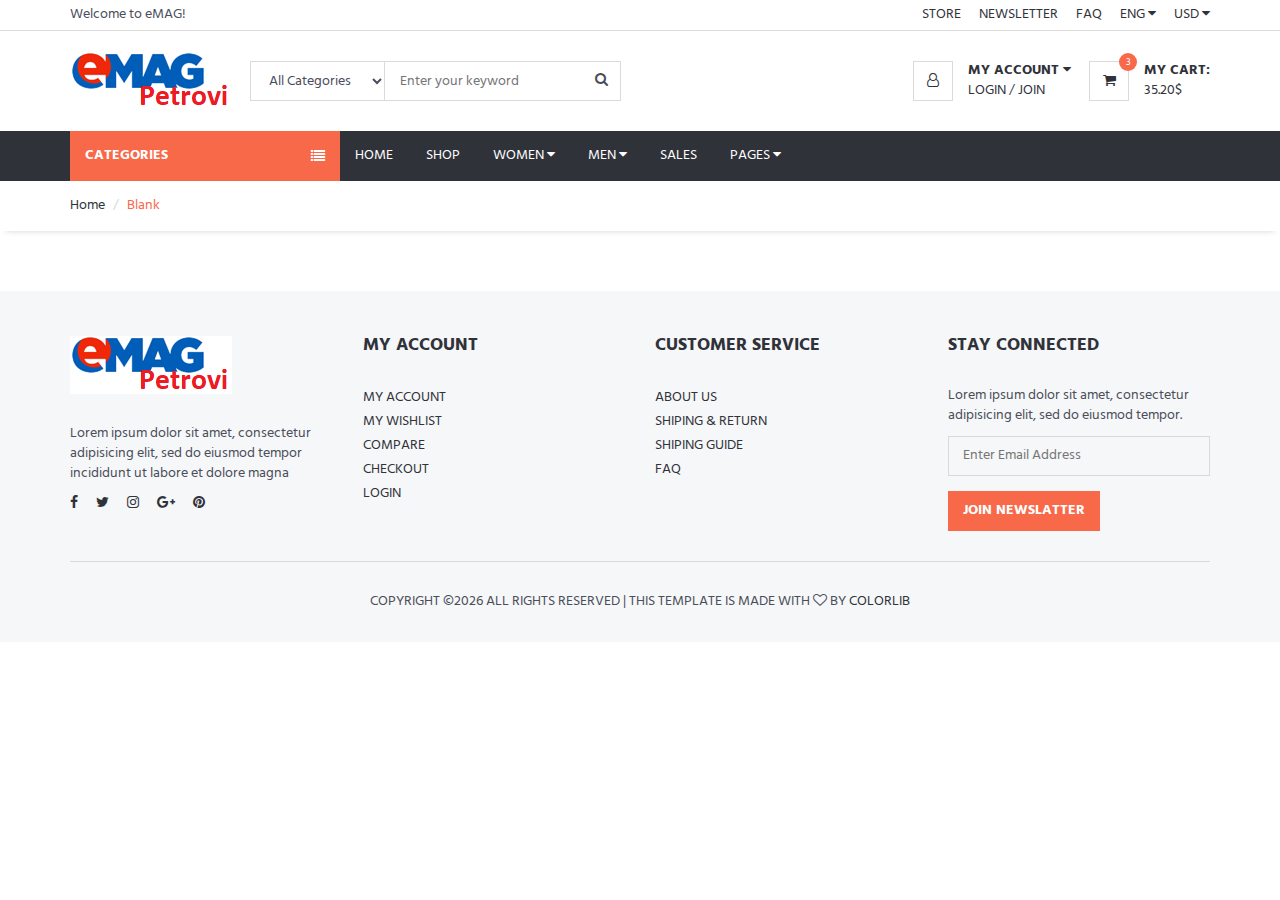
<file: WebContent/blank.html>
<!DOCTYPE html>
<html lang="en">

<head>
	<meta charset="utf-8">
	<meta http-equiv="X-UA-Compatible" content="IE=edge">
	<meta name="viewport" content="width=device-width, initial-scale=1">
	<!-- The above 3 meta tags *must* come first in the head; any other head content must come *after* these tags -->

	<title>Welcome to eMAG!</title>

	<!-- Google font -->
	<link href="https://fonts.googleapis.com/css?family=Hind:400,700" rel="stylesheet">

	<!-- Bootstrap -->
	<link type="text/css" rel="stylesheet" href="css/bootstrap.min.css" />

	<!-- Slick -->
	<link type="text/css" rel="stylesheet" href="css/slick.css" />
	<link type="text/css" rel="stylesheet" href="css/slick-theme.css" />

	<!-- nouislider -->
	<link type="text/css" rel="stylesheet" href="css/nouislider.min.css" />

	<!-- Font Awesome Icon -->
	<link rel="stylesheet" href="css/font-awesome.min.css">

	<!-- Custom stlylesheet -->
	<link type="text/css" rel="stylesheet" href="css/style.css" />

	<!-- HTML5 shim and Respond.js for IE8 support of HTML5 elements and media queries -->
	<!-- WARNING: Respond.js doesn't work if you view the page via file:// -->
	<!--[if lt IE 9]>
		  <script src="https://oss.maxcdn.com/html5shiv/3.7.3/html5shiv.min.js"></script>
		  <script src="https://oss.maxcdn.com/respond/1.4.2/respond.min.js"></script>
		<![endif]-->

</head>

<body>
	<!-- HEADER -->
	<header>
		<!-- top Header -->
		<div id="top-header">
			<div class="container">
				<div class="pull-left">
					<span>Welcome to eMAG!</span>
				</div>
				<div class="pull-right">
					<ul class="header-top-links">
						<li><a href="#">Store</a></li>
						<li><a href="#">Newsletter</a></li>
						<li><a href="#">FAQ</a></li>
						<li class="dropdown default-dropdown">
							<a class="dropdown-toggle" data-toggle="dropdown" aria-expanded="true">ENG <i class="fa fa-caret-down"></i></a>
							<ul class="custom-menu">
								<li><a href="#">English (ENG)</a></li>
								<li><a href="#">Russian (Ru)</a></li>
								<li><a href="#">French (FR)</a></li>
								<li><a href="#">Spanish (Es)</a></li>
							</ul>
						</li>
						<li class="dropdown default-dropdown">
							<a class="dropdown-toggle" data-toggle="dropdown" aria-expanded="true">USD <i class="fa fa-caret-down"></i></a>
							<ul class="custom-menu">
								<li><a href="#">USD ($)</a></li>
								<li><a href="#">EUR (€)</a></li>
							</ul>
						</li>
					</ul>
				</div>
			</div>
		</div>
		<!-- /top Header -->

		<!-- header -->
		<div id="header">
			<div class="container">
				<div class="pull-left">
					<!-- Logo -->
					<div class="header-logo">
						<a class="logo" href="http://localhost:8080/Emag/index.html">
							<img src="./img/logo.png" alt="">
						</a>
					</div>
					<!-- /Logo -->

					<!-- Search -->
					<div class="header-search">
						<form>
							<input class="input search-input" type="text" placeholder="Enter your keyword">
							<select class="input search-categories">
								<option value="0">All Categories</option>
								<option value="1">Category 01</option>
								<option value="2">Category 02</option>
								<option value="3">Category 03</option>
								<option value="4">Category 04</option>
							</select>
							<button class="search-btn"><i class="fa fa-search"></i></button>
						</form>
					</div>
					<!-- /Search -->
				</div>
				<div class="pull-right">
					<ul class="header-btns">
						<!-- Account -->
						<li class="header-account dropdown default-dropdown">
							<div class="dropdown-toggle" role="button" data-toggle="dropdown" aria-expanded="true">
								<div class="header-btns-icon">
									<i class="fa fa-user-o"></i>
								</div>
								<strong class="text-uppercase">My Account <i class="fa fa-caret-down"></i></strong>
							</div>
							<a href="#" class="text-uppercase">Login</a> / <a href="http://localhost:8080/Emag/login.html" class="text-uppercase">Join</a>
							<ul class="custom-menu">
								<li><a href="#"><i class="fa fa-user-o"></i> My Account</a></li>
								<li><a href="#"><i class="fa fa-heart-o"></i> My Wishlist</a></li>
								<li><a href="#"><i class="fa fa-exchange"></i> Compare</a></li>
								<li><a href="http://localhost:8080/Emag/checkout.html"><i class="fa fa-check"></i> Checkout</a></li>
								<li><a href="http://localhost:8080/Emag/login.html"><i class="fa fa-unlock-alt"></i> Login</a></li>
								<li><a href="http://localhost:8080/Emag/register.html"><i class="fa fa-user-plus"></i> Create An Account</a></li>
							</ul>
						</li>
						<!-- /Account -->

						<!-- Cart -->
						<li class="header-cart dropdown default-dropdown">
							<a class="dropdown-toggle" data-toggle="dropdown" aria-expanded="true">
								<div class="header-btns-icon">
									<i class="fa fa-shopping-cart"></i>
									<span class="qty">3</span>
								</div>
								<strong class="text-uppercase">My Cart:</strong>
								<br>
								<span>35.20$</span>
							</a>
							<div class="custom-menu">
								<div id="shopping-cart">
									<div class="shopping-cart-list">
										<div class="product product-widget">
											<div class="product-thumb">
												<img src="./img/thumb-product01.jpg" alt="">
											</div>
											<div class="product-body">
												<h3 class="product-price">$32.50 <span class="qty">x3</span></h3>
												<h2 class="product-name"><a href="#">Product Name Goes Here</a></h2>
											</div>
											<button class="cancel-btn"><i class="fa fa-trash"></i></button>
										</div>
										<div class="product product-widget">
											<div class="product-thumb">
												<img src="./img/thumb-product01.jpg" alt="">
											</div>
											<div class="product-body">
												<h3 class="product-price">$32.50 <span class="qty">x3</span></h3>
												<h2 class="product-name"><a href="#">Product Name Goes Here</a></h2>
											</div>
											<button class="cancel-btn"><i class="fa fa-trash"></i></button>
										</div>
									</div>
									<div class="shopping-cart-btns">
										<button class="main-btn">View Cart</button>
										<button class="primary-btn">Checkout <i class="fa fa-arrow-circle-right"></i></button>
									</div>
								</div>
							</div>
						</li>
						<!-- /Cart -->

						<!-- Mobile nav toggle-->
						<li class="nav-toggle">
							<button class="nav-toggle-btn main-btn icon-btn"><i class="fa fa-bars"></i></button>
						</li>
						<!-- / Mobile nav toggle -->
					</ul>
				</div>
			</div>
			<!-- header -->
		</div>
		<!-- container -->
	</header>
	<!-- /HEADER -->

	<!-- NAVIGATION -->
	<div id="navigation">
		<!-- container -->
		<div class="container">
			<div id="responsive-nav">
				<!-- category nav -->
				<div class="category-nav show-on-click">
					<span class="category-header">Categories <i class="fa fa-list"></i></span>
					<ul class="category-list">
						<li class="dropdown side-dropdown">
							<a class="dropdown-toggle" data-toggle="dropdown" aria-expanded="true">Women’s Clothing <i class="fa fa-angle-right"></i></a>
							<div class="custom-menu">
								<div class="row">
									<div class="col-md-4">
										<ul class="list-links">
											<li>
												<h3 class="list-links-title">Categories</h3></li>
											<li><a href="#">Women’s Clothing</a></li>
											<li><a href="#">Men’s Clothing</a></li>
											<li><a href="#">Phones & Accessories</a></li>
											<li><a href="#">Jewelry & Watches</a></li>
											<li><a href="#">Bags & Shoes</a></li>
										</ul>
										<hr class="hidden-md hidden-lg">
									</div>
									<div class="col-md-4">
										<ul class="list-links">
											<li>
												<h3 class="list-links-title">Categories</h3></li>
											<li><a href="#">Women’s Clothing</a></li>
											<li><a href="#">Men’s Clothing</a></li>
											<li><a href="#">Phones & Accessories</a></li>
											<li><a href="#">Jewelry & Watches</a></li>
											<li><a href="#">Bags & Shoes</a></li>
										</ul>
										<hr class="hidden-md hidden-lg">
									</div>
									<div class="col-md-4">
										<ul class="list-links">
											<li>
												<h3 class="list-links-title">Categories</h3></li>
											<li><a href="#">Women’s Clothing</a></li>
											<li><a href="#">Men’s Clothing</a></li>
											<li><a href="#">Phones & Accessories</a></li>
											<li><a href="#">Jewelry & Watches</a></li>
											<li><a href="#">Bags & Shoes</a></li>
										</ul>
									</div>
								</div>
								<div class="row hidden-sm hidden-xs">
									<div class="col-md-12">
										<hr>
										<a class="banner banner-1" href="#">
											<img src="./img/banner05.jpg" alt="">
											<div class="banner-caption text-center">
												<h2 class="white-color">NEW COLLECTION</h2>
												<h3 class="white-color font-weak">HOT DEAL</h3>
											</div>
										</a>
									</div>
								</div>
							</div>
						</li>
						<li><a href="#">Men’s Clothing</a></li>
						<li class="dropdown side-dropdown"><a class="dropdown-toggle" data-toggle="dropdown" aria-expanded="true">Phones & Accessories <i class="fa fa-angle-right"></i></a>
							<div class="custom-menu">
								<div class="row">
									<div class="col-md-4">
										<ul class="list-links">
											<li>
												<h3 class="list-links-title">Categories</h3></li>
											<li><a href="#">Women’s Clothing</a></li>
											<li><a href="#">Men’s Clothing</a></li>
											<li><a href="#">Phones & Accessories</a></li>
											<li><a href="#">Jewelry & Watches</a></li>
											<li><a href="#">Bags & Shoes</a></li>
										</ul>
										<hr>
										<ul class="list-links">
											<li>
												<h3 class="list-links-title">Categories</h3></li>
											<li><a href="#">Women’s Clothing</a></li>
											<li><a href="#">Men’s Clothing</a></li>
											<li><a href="#">Phones & Accessories</a></li>
											<li><a href="#">Jewelry & Watches</a></li>
											<li><a href="#">Bags & Shoes</a></li>
										</ul>
										<hr class="hidden-md hidden-lg">
									</div>
									<div class="col-md-4">
										<ul class="list-links">
											<li>
												<h3 class="list-links-title">Categories</h3></li>
											<li><a href="#">Women’s Clothing</a></li>
											<li><a href="#">Men’s Clothing</a></li>
											<li><a href="#">Phones & Accessories</a></li>
											<li><a href="#">Jewelry & Watches</a></li>
											<li><a href="#">Bags & Shoes</a></li>
										</ul>
										<hr>
										<ul class="list-links">
											<li>
												<h3 class="list-links-title">Categories</h3></li>
											<li><a href="#">Women’s Clothing</a></li>
											<li><a href="#">Men’s Clothing</a></li>
											<li><a href="#">Phones & Accessories</a></li>
											<li><a href="#">Jewelry & Watches</a></li>
											<li><a href="#">Bags & Shoes</a></li>
										</ul>
									</div>
									<div class="col-md-4 hidden-sm hidden-xs">
										<a class="banner banner-2" href="#">
											<img src="./img/banner04.jpg" alt="">
											<div class="banner-caption">
												<h3 class="white-color">NEW<br>COLLECTION</h3>
											</div>
										</a>
									</div>
								</div>
							</div>
						</li>
						<li><a href="#">Computer & Office</a></li>
						<li><a href="#">Consumer Electronics</a></li>
						<li class="dropdown side-dropdown">
							<a class="dropdown-toggle" data-toggle="dropdown" aria-expanded="true">Jewelry & Watches <i class="fa fa-angle-right"></i></a>
							<div class="custom-menu">
								<div class="row">
									<div class="col-md-4">
										<ul class="list-links">
											<li>
												<h3 class="list-links-title">Categories</h3></li>
											<li><a href="#">Women’s Clothing</a></li>
											<li><a href="#">Men’s Clothing</a></li>
											<li><a href="#">Phones & Accessories</a></li>
											<li><a href="#">Jewelry & Watches</a></li>
											<li><a href="#">Bags & Shoes</a></li>
										</ul>
										<hr>
										<ul class="list-links">
											<li>
												<h3 class="list-links-title">Categories</h3></li>
											<li><a href="#">Women’s Clothing</a></li>
											<li><a href="#">Men’s Clothing</a></li>
											<li><a href="#">Phones & Accessories</a></li>
											<li><a href="#">Jewelry & Watches</a></li>
											<li><a href="#">Bags & Shoes</a></li>
										</ul>
										<hr class="hidden-md hidden-lg">
									</div>
									<div class="col-md-4">
										<ul class="list-links">
											<li>
												<h3 class="list-links-title">Categories</h3></li>
											<li><a href="#">Women’s Clothing</a></li>
											<li><a href="#">Men’s Clothing</a></li>
											<li><a href="#">Phones & Accessories</a></li>
											<li><a href="#">Jewelry & Watches</a></li>
											<li><a href="#">Bags & Shoes</a></li>
										</ul>
										<hr>
										<ul class="list-links">
											<li>
												<h3 class="list-links-title">Categories</h3></li>
											<li><a href="#">Women’s Clothing</a></li>
											<li><a href="#">Men’s Clothing</a></li>
											<li><a href="#">Phones & Accessories</a></li>
											<li><a href="#">Jewelry & Watches</a></li>
											<li><a href="#">Bags & Shoes</a></li>
										</ul>
										<hr class="hidden-md hidden-lg">
									</div>
									<div class="col-md-4">
										<ul class="list-links">
											<li>
												<h3 class="list-links-title">Categories</h3></li>
											<li><a href="#">Women’s Clothing</a></li>
											<li><a href="#">Men’s Clothing</a></li>
											<li><a href="#">Phones & Accessories</a></li>
											<li><a href="#">Jewelry & Watches</a></li>
											<li><a href="#">Bags & Shoes</a></li>
										</ul>
										<hr>
										<ul class="list-links">
											<li>
												<h3 class="list-links-title">Categories</h3></li>
											<li><a href="#">Women’s Clothing</a></li>
											<li><a href="#">Men’s Clothing</a></li>
											<li><a href="#">Phones & Accessories</a></li>
											<li><a href="#">Jewelry & Watches</a></li>
											<li><a href="#">Bags & Shoes</a></li>
										</ul>
									</div>
								</div>
							</div>
						</li>
						<li><a href="#">Bags & Shoes</a></li>
						<li><a href="#">View All</a></li>
					</ul>
				</div>
				<!-- /category nav -->

				<!-- menu nav -->
				<div class="menu-nav">
					<span class="menu-header">Menu <i class="fa fa-bars"></i></span>
					<ul class="menu-list">
						<li><a href="#">Home</a></li>
						<li><a href="#">Shop</a></li>
						<li class="dropdown mega-dropdown"><a class="dropdown-toggle" data-toggle="dropdown" aria-expanded="true">Women <i class="fa fa-caret-down"></i></a>
							<div class="custom-menu">
								<div class="row">
									<div class="col-md-4">
										<ul class="list-links">
											<li>
												<h3 class="list-links-title">Categories</h3></li>
											<li><a href="#">Women’s Clothing</a></li>
											<li><a href="#">Men’s Clothing</a></li>
											<li><a href="#">Phones & Accessories</a></li>
											<li><a href="#">Jewelry & Watches</a></li>
											<li><a href="#">Bags & Shoes</a></li>
										</ul>
										<hr class="hidden-md hidden-lg">
									</div>
									<div class="col-md-4">
										<ul class="list-links">
											<li>
												<h3 class="list-links-title">Categories</h3></li>
											<li><a href="#">Women’s Clothing</a></li>
											<li><a href="#">Men’s Clothing</a></li>
											<li><a href="#">Phones & Accessories</a></li>
											<li><a href="#">Jewelry & Watches</a></li>
											<li><a href="#">Bags & Shoes</a></li>
										</ul>
										<hr class="hidden-md hidden-lg">
									</div>
									<div class="col-md-4">
										<ul class="list-links">
											<li>
												<h3 class="list-links-title">Categories</h3></li>
											<li><a href="#">Women’s Clothing</a></li>
											<li><a href="#">Men’s Clothing</a></li>
											<li><a href="#">Phones & Accessories</a></li>
											<li><a href="#">Jewelry & Watches</a></li>
											<li><a href="#">Bags & Shoes</a></li>
										</ul>
									</div>
								</div>
								<div class="row hidden-sm hidden-xs">
									<div class="col-md-12">
										<hr>
										<a class="banner banner-1" href="#">
											<img src="./img/banner05.jpg" alt="">
											<div class="banner-caption text-center">
												<h2 class="white-color">NEW COLLECTION</h2>
												<h3 class="white-color font-weak">HOT DEAL</h3>
											</div>
										</a>
									</div>
								</div>
							</div>
						</li>
						<li class="dropdown mega-dropdown full-width"><a class="dropdown-toggle" data-toggle="dropdown" aria-expanded="true">Men <i class="fa fa-caret-down"></i></a>
							<div class="custom-menu">
								<div class="row">
									<div class="col-md-3">
										<div class="hidden-sm hidden-xs">
											<a class="banner banner-1" href="#">
												<img src="./img/banner06.jpg" alt="">
												<div class="banner-caption text-center">
													<h3 class="white-color text-uppercase">Women’s</h3>
												</div>
											</a>
											<hr>
										</div>
										<ul class="list-links">
											<li>
												<h3 class="list-links-title">Categories</h3></li>
											<li><a href="#">Women’s Clothing</a></li>
											<li><a href="#">Men’s Clothing</a></li>
											<li><a href="#">Phones & Accessories</a></li>
											<li><a href="#">Jewelry & Watches</a></li>
											<li><a href="#">Bags & Shoes</a></li>
										</ul>
									</div>
									<div class="col-md-3">
										<div class="hidden-sm hidden-xs">
											<a class="banner banner-1" href="#">
												<img src="./img/banner07.jpg" alt="">
												<div class="banner-caption text-center">
													<h3 class="white-color text-uppercase">Men’s</h3>
												</div>
											</a>
										</div>
										<hr>
										<ul class="list-links">
											<li>
												<h3 class="list-links-title">Categories</h3></li>
											<li><a href="#">Women’s Clothing</a></li>
											<li><a href="#">Men’s Clothing</a></li>
											<li><a href="#">Phones & Accessories</a></li>
											<li><a href="#">Jewelry & Watches</a></li>
											<li><a href="#">Bags & Shoes</a></li>
										</ul>
									</div>
									<div class="col-md-3">
										<div class="hidden-sm hidden-xs">
											<a class="banner banner-1" href="#">
												<img src="./img/banner08.jpg" alt="">
												<div class="banner-caption text-center">
													<h3 class="white-color text-uppercase">Accessories</h3>
												</div>
											</a>
										</div>
										<hr>
										<ul class="list-links">
											<li>
												<h3 class="list-links-title">Categories</h3></li>
											<li><a href="#">Women’s Clothing</a></li>
											<li><a href="#">Men’s Clothing</a></li>
											<li><a href="#">Phones & Accessories</a></li>
											<li><a href="#">Jewelry & Watches</a></li>
											<li><a href="#">Bags & Shoes</a></li>
										</ul>
									</div>
									<div class="col-md-3">
										<div class="hidden-sm hidden-xs">
											<a class="banner banner-1" href="#">
												<img src="./img/banner09.jpg" alt="">
												<div class="banner-caption text-center">
													<h3 class="white-color text-uppercase">Bags</h3>
												</div>
											</a>
										</div>
										<hr>
										<ul class="list-links">
											<li>
												<h3 class="list-links-title">Categories</h3></li>
											<li><a href="#">Women’s Clothing</a></li>
											<li><a href="#">Men’s Clothing</a></li>
											<li><a href="#">Phones & Accessories</a></li>
											<li><a href="#">Jewelry & Watches</a></li>
											<li><a href="#">Bags & Shoes</a></li>
										</ul>
									</div>
								</div>
							</div>
						</li>
						<li><a href="#">Sales</a></li>
						<li class="dropdown default-dropdown"><a class="dropdown-toggle" data-toggle="dropdown" aria-expanded="true">Pages <i class="fa fa-caret-down"></i></a>
							<ul class="custom-menu">
								<li><a href="index.html">Home</a></li>
								<li><a href="products.html">Products</a></li>
								<li><a href="product-page.html">Product Details</a></li>
								<li><a href="checkout.html">Checkout</a></li>
							</ul>
						</li>
					</ul>
				</div>
				<!-- menu nav -->
			</div>
		</div>
		<!-- /container -->
	</div>
	<!-- /NAVIGATION -->

	<!-- BREADCRUMB -->
	<div id="breadcrumb">
		<div class="container">
			<ul class="breadcrumb">
				<li><a href="#">Home</a></li>
				<li class="active">Blank</li>
			</ul>
		</div>
	</div>
	<!-- /BREADCRUMB -->

	<!-- section -->
	<div class="section">
		<!-- container -->
		<div class="container">
			<!-- row -->
			<div class="row">
			</div>
			<!-- /row -->
		</div>
		<!-- /container -->
	</div>
	<!-- /section -->

	<!-- FOOTER -->
	<footer id="footer" class="section section-grey">
		<!-- container -->
		<div class="container">
			<!-- row -->
			<div class="row">
				<!-- footer widget -->
				<div class="col-md-3 col-sm-6 col-xs-6">
					<div class="footer">
						<!-- footer logo -->
						<div class="footer-logo">
							<a class="logo" href="#">
		            <img src="./img/logo.png" alt="">
		          </a>
						</div>
						<!-- /footer logo -->

						<p>Lorem ipsum dolor sit amet, consectetur adipisicing elit, sed do eiusmod tempor incididunt ut labore et dolore magna</p>

						<!-- footer social -->
						<ul class="footer-social">
							<li><a href="#"><i class="fa fa-facebook"></i></a></li>
							<li><a href="#"><i class="fa fa-twitter"></i></a></li>
							<li><a href="#"><i class="fa fa-instagram"></i></a></li>
							<li><a href="#"><i class="fa fa-google-plus"></i></a></li>
							<li><a href="#"><i class="fa fa-pinterest"></i></a></li>
						</ul>
						<!-- /footer social -->
					</div>
				</div>
				<!-- /footer widget -->

				<!-- footer widget -->
				<div class="col-md-3 col-sm-6 col-xs-6">
					<div class="footer">
						<h3 class="footer-header">My Account</h3>
						<ul class="list-links">
							<li><a href="#">My Account</a></li>
							<li><a href="#">My Wishlist</a></li>
							<li><a href="#">Compare</a></li>
							<li><a href="#">Checkout</a></li>
							<li><a href="#">Login</a></li>
						</ul>
					</div>
				</div>
				<!-- /footer widget -->

				<div class="clearfix visible-sm visible-xs"></div>

				<!-- footer widget -->
				<div class="col-md-3 col-sm-6 col-xs-6">
					<div class="footer">
						<h3 class="footer-header">Customer Service</h3>
						<ul class="list-links">
							<li><a href="#">About Us</a></li>
							<li><a href="#">Shiping & Return</a></li>
							<li><a href="#">Shiping Guide</a></li>
							<li><a href="#">FAQ</a></li>
						</ul>
					</div>
				</div>
				<!-- /footer widget -->

				<!-- footer subscribe -->
				<div class="col-md-3 col-sm-6 col-xs-6">
					<div class="footer">
						<h3 class="footer-header">Stay Connected</h3>
						<p>Lorem ipsum dolor sit amet, consectetur adipisicing elit, sed do eiusmod tempor.</p>
						<form>
							<div class="form-group">
								<input class="input" placeholder="Enter Email Address">
							</div>
							<button class="primary-btn">Join Newslatter</button>
						</form>
					</div>
				</div>
				<!-- /footer subscribe -->
			</div>
			<!-- /row -->
			<hr>
			<!-- row -->
			<div class="row">
				<div class="col-md-8 col-md-offset-2 text-center">
					<!-- footer copyright -->
					<div class="footer-copyright">
						<!-- Link back to Colorlib can't be removed. Template is licensed under CC BY 3.0. -->
						Copyright &copy;<script>document.write(new Date().getFullYear());</script> All rights reserved | This template is made with <i class="fa fa-heart-o" aria-hidden="true"></i> by <a href="https://colorlib.com" target="_blank">Colorlib</a>
						<!-- Link back to Colorlib can't be removed. Template is licensed under CC BY 3.0. -->
					</div>
					<!-- /footer copyright -->
				</div>
			</div>
			<!-- /row -->
		</div>
		<!-- /container -->
	</footer>
	<!-- /FOOTER -->

	<!-- jQuery Plugins -->
	<script src="js/jquery.min.js"></script>
	<script src="js/bootstrap.min.js"></script>
	<script src="js/slick.min.js"></script>
	<script src="js/nouislider.min.js"></script>
	<script src="js/jquery.zoom.min.js"></script>
	<script src="js/main.js"></script>

</body>

</html>
</file>
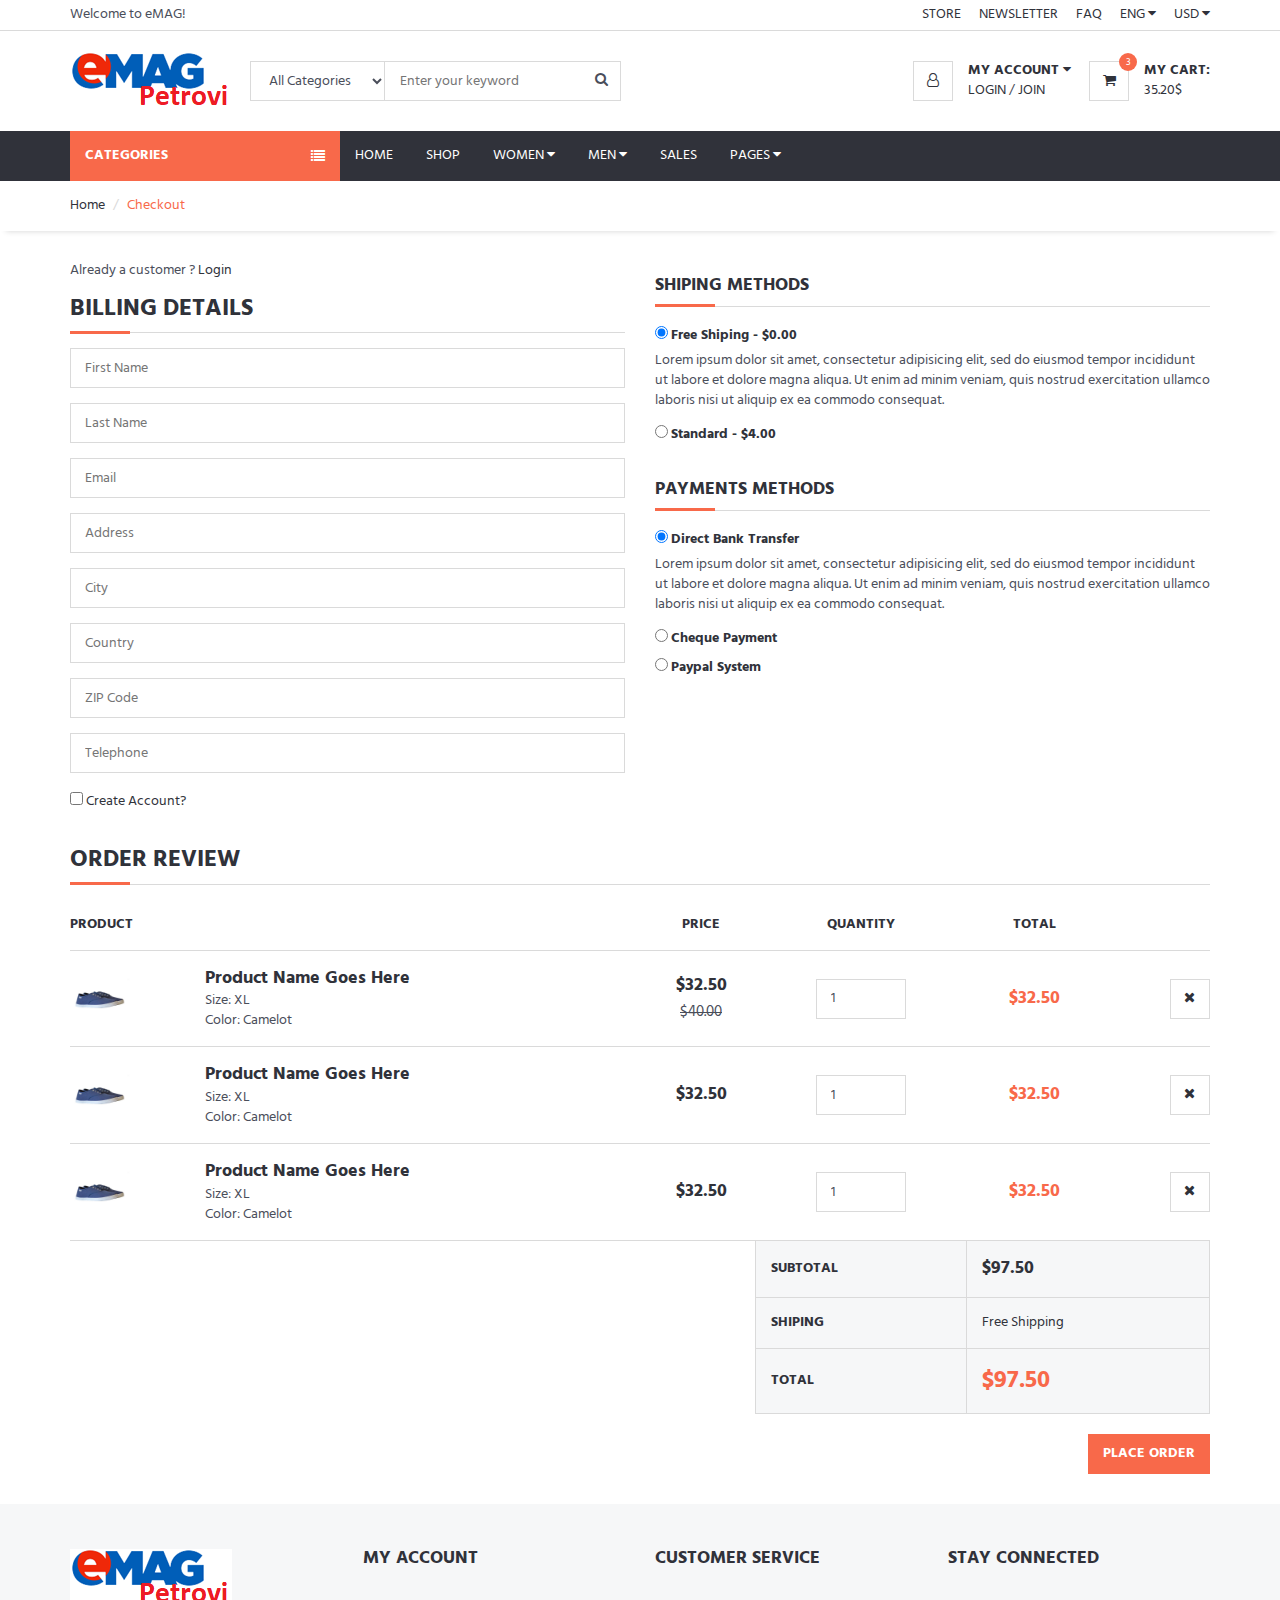
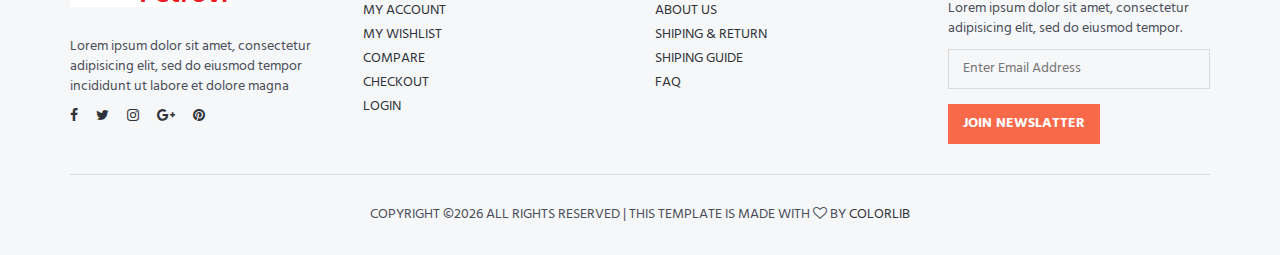
<file: WebContent/checkout.html>
<!DOCTYPE html>
<html lang="en">

<head>
	<meta charset="utf-8">
	<meta http-equiv="X-UA-Compatible" content="IE=edge">
	<meta name="viewport" content="width=device-width, initial-scale=1">
	<!-- The above 3 meta tags *must* come first in the head; any other head content must come *after* these tags -->

	<title>eMAG</title>

	<!-- Google font -->	
	<link href="https://fonts.googleapis.com/css?family=Hind:400,700" rel="stylesheet">

	<!-- Bootstrap -->
	<link type="text/css" rel="stylesheet" href="css/bootstrap.min.css" />

	<!-- Slick -->
	<link type="text/css" rel="stylesheet" href="css/slick.css" />
	<link type="text/css" rel="stylesheet" href="css/slick-theme.css" />

	<!-- nouislider -->
	<link type="text/css" rel="stylesheet" href="css/nouislider.min.css" />

	<!-- Font Awesome Icon -->
	<link rel="stylesheet" href="css/font-awesome.min.css">

	<!-- Custom stlylesheet -->
	<link type="text/css" rel="stylesheet" href="css/style.css" />

	<!-- HTML5 shim and Respond.js for IE8 support of HTML5 elements and media queries -->
	<!-- WARNING: Respond.js doesn't work if you view the page via file:// -->
	<!--[if lt IE 9]>
		  <script src="https://oss.maxcdn.com/html5shiv/3.7.3/html5shiv.min.js"></script>
		  <script src="https://oss.maxcdn.com/respond/1.4.2/respond.min.js"></script>
		<![endif]-->

</head>

<body>
	<!-- HEADER -->
	<header>
		<!-- top Header -->
		<div id="top-header">
			<div class="container">
				<div class="pull-left">
					<span>Welcome to eMAG!</span>
				</div>
				<div class="pull-right">
					<ul class="header-top-links">
						<li><a href="#">Store</a></li>
						<li><a href="#">Newsletter</a></li>
						<li><a href="#">FAQ</a></li>
						<li class="dropdown default-dropdown">
							<a class="dropdown-toggle" data-toggle="dropdown" aria-expanded="true">ENG <i class="fa fa-caret-down"></i></a>
							<ul class="custom-menu">
								<li><a href="#">English (ENG)</a></li>
								<li><a href="#">Russian (Ru)</a></li>
								<li><a href="#">French (FR)</a></li>
								<li><a href="#">Spanish (Es)</a></li>
							</ul>
						</li>
						<li class="dropdown default-dropdown">
							<a class="dropdown-toggle" data-toggle="dropdown" aria-expanded="true">USD <i class="fa fa-caret-down"></i></a>
							<ul class="custom-menu">
								<li><a href="#">USD ($)</a></li>
								<li><a href="#">EUR (€)</a></li>
							</ul>
						</li>
					</ul>
				</div>
			</div>
		</div>
		<!-- /top Header -->

		<!-- header -->
		<div id="header">
			<div class="container">
				<div class="pull-left">
					<!-- Logo -->
					<div class="header-logo">
						<a class="logo" href="http://localhost:8080/Emag/index.html#">
							<img src="./img/logo.png" alt="">
						</a>
					</div>
					<!-- /Logo -->

					<!-- Search -->
					<div class="header-search">
						<form>
							<input class="input search-input" type="text" placeholder="Enter your keyword">
							<select class="input search-categories">
								<option value="0">All Categories</option>
								<option value="1">Category 01</option>
								<option value="2">Category 02</option>
								<option value="3">Category 03</option>
								<option value="4">Category 04</option>
							</select>
							<button class="search-btn"><i class="fa fa-search"></i></button>
						</form>
					</div>
					<!-- /Search -->
				</div>
				<div class="pull-right">
					<ul class="header-btns">
						<!-- Account -->
						<li class="header-account dropdown default-dropdown">
							<div class="dropdown-toggle" role="button" data-toggle="dropdown" aria-expanded="true">
								<div class="header-btns-icon">
									<i class="fa fa-user-o"></i>
								</div>
								<strong class="text-uppercase">My Account <i class="fa fa-caret-down"></i></strong>
							</div>
							<a href="#" class="text-uppercase">Login</a> / <a href="#" class="text-uppercase">Join</a>
							<ul class="custom-menu">
								<li><a href="#"><i class="fa fa-user-o"></i> My Account</a></li>
								<li><a href="#"><i class="fa fa-heart-o"></i> My Wishlist</a></li>
								<li><a href="#"><i class="fa fa-exchange"></i> Compare</a></li>
								<li><a href="http://localhost:8080/Emag/checkout.html#"><i class="fa fa-check"></i> Checkout</a></li>
								<li><a href="#"><i class="fa fa-unlock-alt"></i> Login</a></li>
								<li><a href="#"><i class="fa fa-user-plus"></i> Create An Account</a></li>
							</ul>
						</li>
						<!-- /Account -->

						<!-- Cart -->
						<li class="header-cart dropdown default-dropdown">
							<a class="dropdown-toggle" data-toggle="dropdown" aria-expanded="true">
								<div class="header-btns-icon">
									<i class="fa fa-shopping-cart"></i>
									<span class="qty">3</span>
								</div>
								<strong class="text-uppercase">My Cart:</strong>
								<br>
								<span>35.20$</span>
							</a>
							<div class="custom-menu">
								<div id="shopping-cart">
									<div class="shopping-cart-list">
										<div class="product product-widget">
											<div class="product-thumb">
												<img src="./img/thumb-product01.jpg" alt="">
											</div>
											<div class="product-body">
												<h3 class="product-price">$32.50 <span class="qty">x3</span></h3>
												<h2 class="product-name"><a href="#">Product Name Goes Here</a></h2>
											</div>
											<button class="cancel-btn"><i class="fa fa-trash"></i></button>
										</div>
										<div class="product product-widget">
											<div class="product-thumb">
												<img src="./img/thumb-product01.jpg" alt="">
											</div>
											<div class="product-body">
												<h3 class="product-price">$32.50 <span class="qty">x3</span></h3>
												<h2 class="product-name"><a href="#">Product Name Goes Here</a></h2>
											</div>
											<button class="cancel-btn"><i class="fa fa-trash"></i></button>
										</div>
									</div>
									<div class="shopping-cart-btns">
										<button class="main-btn">View Cart</button>
										<button class="primary-btn">Checkout <i class="fa fa-arrow-circle-right"></i></button>
									</div>
								</div>
							</div>
						</li>
						<!-- /Cart -->

						<!-- Mobile nav toggle-->
						<li class="nav-toggle">
							<button class="nav-toggle-btn main-btn icon-btn"><i class="fa fa-bars"></i></button>
						</li>
						<!-- / Mobile nav toggle -->
					</ul>
				</div>
			</div>
			<!-- header -->
		</div>
		<!-- container -->
	</header>
	<!-- /HEADER -->

	<!-- NAVIGATION -->
	<div id="navigation">
		<!-- container -->
		<div class="container">
			<div id="responsive-nav">
				<!-- category nav -->
				<div class="category-nav show-on-click">
					<span class="category-header">Categories <i class="fa fa-list"></i></span>
					<ul class="category-list">
						<li class="dropdown side-dropdown">
							<a class="dropdown-toggle" data-toggle="dropdown" aria-expanded="true">Women’s Clothing <i class="fa fa-angle-right"></i></a>
							<div class="custom-menu">
								<div class="row">
									<div class="col-md-4">
										<ul class="list-links">
											<li>
												<h3 class="list-links-title">Categories</h3></li>
											<li><a href="#">Women’s Clothing</a></li>
											<li><a href="#">Men’s Clothing</a></li>
											<li><a href="#">Phones & Accessories</a></li>
											<li><a href="#">Jewelry & Watches</a></li>
											<li><a href="#">Bags & Shoes</a></li>
										</ul>
										<hr class="hidden-md hidden-lg">
									</div>
									<div class="col-md-4">
										<ul class="list-links">
											<li>
												<h3 class="list-links-title">Categories</h3></li>
											<li><a href="#">Women’s Clothing</a></li>
											<li><a href="#">Men’s Clothing</a></li>
											<li><a href="#">Phones & Accessories</a></li>
											<li><a href="#">Jewelry & Watches</a></li>
											<li><a href="#">Bags & Shoes</a></li>
										</ul>
										<hr class="hidden-md hidden-lg">
									</div>
									<div class="col-md-4">
										<ul class="list-links">
											<li>
												<h3 class="list-links-title">Categories</h3></li>
											<li><a href="#">Women’s Clothing</a></li>
											<li><a href="#">Men’s Clothing</a></li>
											<li><a href="#">Phones & Accessories</a></li>
											<li><a href="#">Jewelry & Watches</a></li>
											<li><a href="#">Bags & Shoes</a></li>
										</ul>
									</div>
								</div>
								<div class="row hidden-sm hidden-xs">
									<div class="col-md-12">
										<hr>
										<a class="banner banner-1" href="#">
											<img src="./img/banner05.jpg" alt="">
											<div class="banner-caption text-center">
												<h2 class="white-color">NEW COLLECTION</h2>
												<h3 class="white-color font-weak">HOT DEAL</h3>
											</div>
										</a>
									</div>
								</div>
							</div>
						</li>
						<li><a href="#">Men’s Clothing</a></li>
						<li class="dropdown side-dropdown"><a class="dropdown-toggle" data-toggle="dropdown" aria-expanded="true">Phones & Accessories <i class="fa fa-angle-right"></i></a>
							<div class="custom-menu">
								<div class="row">
									<div class="col-md-4">
										<ul class="list-links">
											<li>
												<h3 class="list-links-title">Categories</h3></li>
											<li><a href="#">Women’s Clothing</a></li>
											<li><a href="#">Men’s Clothing</a></li>
											<li><a href="#">Phones & Accessories</a></li>
											<li><a href="#">Jewelry & Watches</a></li>
											<li><a href="#">Bags & Shoes</a></li>
										</ul>
										<hr>
										<ul class="list-links">
											<li>
												<h3 class="list-links-title">Categories</h3></li>
											<li><a href="#">Women’s Clothing</a></li>
											<li><a href="#">Men’s Clothing</a></li>
											<li><a href="#">Phones & Accessories</a></li>
											<li><a href="#">Jewelry & Watches</a></li>
											<li><a href="#">Bags & Shoes</a></li>
										</ul>
										<hr class="hidden-md hidden-lg">
									</div>
									<div class="col-md-4">
										<ul class="list-links">
											<li>
												<h3 class="list-links-title">Categories</h3></li>
											<li><a href="#">Women’s Clothing</a></li>
											<li><a href="#">Men’s Clothing</a></li>
											<li><a href="#">Phones & Accessories</a></li>
											<li><a href="#">Jewelry & Watches</a></li>
											<li><a href="#">Bags & Shoes</a></li>
										</ul>
										<hr>
										<ul class="list-links">
											<li>
												<h3 class="list-links-title">Categories</h3></li>
											<li><a href="#">Women’s Clothing</a></li>
											<li><a href="#">Men’s Clothing</a></li>
											<li><a href="#">Phones & Accessories</a></li>
											<li><a href="#">Jewelry & Watches</a></li>
											<li><a href="#">Bags & Shoes</a></li>
										</ul>
									</div>
									<div class="col-md-4 hidden-sm hidden-xs">
										<a class="banner banner-2" href="#">
											<img src="./img/banner04.jpg" alt="">
											<div class="banner-caption">
												<h3 class="white-color">NEW<br>COLLECTION</h3>
											</div>
										</a>
									</div>
								</div>
							</div>
						</li>
						<li><a href="#">Computer & Office</a></li>
						<li><a href="#">Consumer Electronics</a></li>
						<li class="dropdown side-dropdown">
							<a class="dropdown-toggle" data-toggle="dropdown" aria-expanded="true">Jewelry & Watches <i class="fa fa-angle-right"></i></a>
							<div class="custom-menu">
								<div class="row">
									<div class="col-md-4">
										<ul class="list-links">
											<li>
												<h3 class="list-links-title">Categories</h3></li>
											<li><a href="#">Women’s Clothing</a></li>
											<li><a href="#">Men’s Clothing</a></li>
											<li><a href="#">Phones & Accessories</a></li>
											<li><a href="#">Jewelry & Watches</a></li>
											<li><a href="#">Bags & Shoes</a></li>
										</ul>
										<hr>
										<ul class="list-links">
											<li>
												<h3 class="list-links-title">Categories</h3></li>
											<li><a href="#">Women’s Clothing</a></li>
											<li><a href="#">Men’s Clothing</a></li>
											<li><a href="#">Phones & Accessories</a></li>
											<li><a href="#">Jewelry & Watches</a></li>
											<li><a href="#">Bags & Shoes</a></li>
										</ul>
										<hr class="hidden-md hidden-lg">
									</div>
									<div class="col-md-4">
										<ul class="list-links">
											<li>
												<h3 class="list-links-title">Categories</h3></li>
											<li><a href="#">Women’s Clothing</a></li>
											<li><a href="#">Men’s Clothing</a></li>
											<li><a href="#">Phones & Accessories</a></li>
											<li><a href="#">Jewelry & Watches</a></li>
											<li><a href="#">Bags & Shoes</a></li>
										</ul>
										<hr>
										<ul class="list-links">
											<li>
												<h3 class="list-links-title">Categories</h3></li>
											<li><a href="#">Women’s Clothing</a></li>
											<li><a href="#">Men’s Clothing</a></li>
											<li><a href="#">Phones & Accessories</a></li>
											<li><a href="#">Jewelry & Watches</a></li>
											<li><a href="#">Bags & Shoes</a></li>
										</ul>
										<hr class="hidden-md hidden-lg">
									</div>
									<div class="col-md-4">
										<ul class="list-links">
											<li>
												<h3 class="list-links-title">Categories</h3></li>
											<li><a href="#">Women’s Clothing</a></li>
											<li><a href="#">Men’s Clothing</a></li>
											<li><a href="#">Phones & Accessories</a></li>
											<li><a href="#">Jewelry & Watches</a></li>
											<li><a href="#">Bags & Shoes</a></li>
										</ul>
										<hr>
										<ul class="list-links">
											<li>
												<h3 class="list-links-title">Categories</h3></li>
											<li><a href="#">Women’s Clothing</a></li>
											<li><a href="#">Men’s Clothing</a></li>
											<li><a href="#">Phones & Accessories</a></li>
											<li><a href="#">Jewelry & Watches</a></li>
											<li><a href="#">Bags & Shoes</a></li>
										</ul>
									</div>
								</div>
							</div>
						</li>
						<li><a href="#">Bags & Shoes</a></li>
						<li><a href="#">View All</a></li>
					</ul>
				</div>
				<!-- /category nav -->

				<!-- menu nav -->
				<div class="menu-nav">
					<span class="menu-header">Menu <i class="fa fa-bars"></i></span>
					<ul class="menu-list">
						<li><a href="#">Home</a></li>
						<li><a href="#">Shop</a></li>
						<li class="dropdown mega-dropdown"><a class="dropdown-toggle" data-toggle="dropdown" aria-expanded="true">Women <i class="fa fa-caret-down"></i></a>
							<div class="custom-menu">
								<div class="row">
									<div class="col-md-4">
										<ul class="list-links">
											<li>
												<h3 class="list-links-title">Categories</h3></li>
											<li><a href="#">Women’s Clothing</a></li>
											<li><a href="#">Men’s Clothing</a></li>
											<li><a href="#">Phones & Accessories</a></li>
											<li><a href="#">Jewelry & Watches</a></li>
											<li><a href="#">Bags & Shoes</a></li>
										</ul>
										<hr class="hidden-md hidden-lg">
									</div>
									<div class="col-md-4">
										<ul class="list-links">
											<li>
												<h3 class="list-links-title">Categories</h3></li>
											<li><a href="#">Women’s Clothing</a></li>
											<li><a href="#">Men’s Clothing</a></li>
											<li><a href="#">Phones & Accessories</a></li>
											<li><a href="#">Jewelry & Watches</a></li>
											<li><a href="#">Bags & Shoes</a></li>
										</ul>
										<hr class="hidden-md hidden-lg">
									</div>
									<div class="col-md-4">
										<ul class="list-links">
											<li>
												<h3 class="list-links-title">Categories</h3></li>
											<li><a href="#">Women’s Clothing</a></li>
											<li><a href="#">Men’s Clothing</a></li>
											<li><a href="#">Phones & Accessories</a></li>
											<li><a href="#">Jewelry & Watches</a></li>
											<li><a href="#">Bags & Shoes</a></li>
										</ul>
									</div>
								</div>
								<div class="row hidden-sm hidden-xs">
									<div class="col-md-12">
										<hr>
										<a class="banner banner-1" href="#">
											<img src="./img/banner05.jpg" alt="">
											<div class="banner-caption text-center">
												<h2 class="white-color">NEW COLLECTION</h2>
												<h3 class="white-color font-weak">HOT DEAL</h3>
											</div>
										</a>
									</div>
								</div>
							</div>
						</li>
						<li class="dropdown mega-dropdown full-width"><a class="dropdown-toggle" data-toggle="dropdown" aria-expanded="true">Men <i class="fa fa-caret-down"></i></a>
							<div class="custom-menu">
								<div class="row">
									<div class="col-md-3">
										<div class="hidden-sm hidden-xs">
											<a class="banner banner-1" href="#">
												<img src="./img/banner06.jpg" alt="">
												<div class="banner-caption text-center">
													<h3 class="white-color text-uppercase">Women’s</h3>
												</div>
											</a>
											<hr>
										</div>
										<ul class="list-links">
											<li>
												<h3 class="list-links-title">Categories</h3></li>
											<li><a href="#">Women’s Clothing</a></li>
											<li><a href="#">Men’s Clothing</a></li>
											<li><a href="#">Phones & Accessories</a></li>
											<li><a href="#">Jewelry & Watches</a></li>
											<li><a href="#">Bags & Shoes</a></li>
										</ul>
									</div>
									<div class="col-md-3">
										<div class="hidden-sm hidden-xs">
											<a class="banner banner-1" href="#">
												<img src="./img/banner07.jpg" alt="">
												<div class="banner-caption text-center">
													<h3 class="white-color text-uppercase">Men’s</h3>
												</div>
											</a>
										</div>
										<hr>
										<ul class="list-links">
											<li>
												<h3 class="list-links-title">Categories</h3></li>
											<li><a href="#">Women’s Clothing</a></li>
											<li><a href="#">Men’s Clothing</a></li>
											<li><a href="#">Phones & Accessories</a></li>
											<li><a href="#">Jewelry & Watches</a></li>
											<li><a href="#">Bags & Shoes</a></li>
										</ul>
									</div>
									<div class="col-md-3">
										<div class="hidden-sm hidden-xs">
											<a class="banner banner-1" href="#">
												<img src="./img/banner08.jpg" alt="">
												<div class="banner-caption text-center">
													<h3 class="white-color text-uppercase">Accessories</h3>
												</div>
											</a>
										</div>
										<hr>
										<ul class="list-links">
											<li>
												<h3 class="list-links-title">Categories</h3></li>
											<li><a href="#">Women’s Clothing</a></li>
											<li><a href="#">Men’s Clothing</a></li>
											<li><a href="#">Phones & Accessories</a></li>
											<li><a href="#">Jewelry & Watches</a></li>
											<li><a href="#">Bags & Shoes</a></li>
										</ul>
									</div>
									<div class="col-md-3">
										<div class="hidden-sm hidden-xs">
											<a class="banner banner-1" href="#">
												<img src="./img/banner09.jpg" alt="">
												<div class="banner-caption text-center">
													<h3 class="white-color text-uppercase">Bags</h3>
												</div>
											</a>
										</div>
										<hr>
										<ul class="list-links">
											<li>
												<h3 class="list-links-title">Categories</h3></li>
											<li><a href="#">Women’s Clothing</a></li>
											<li><a href="#">Men’s Clothing</a></li>
											<li><a href="#">Phones & Accessories</a></li>
											<li><a href="#">Jewelry & Watches</a></li>
											<li><a href="#">Bags & Shoes</a></li>
										</ul>
									</div>
								</div>
							</div>
						</li>
						<li><a href="#">Sales</a></li>
						<li class="dropdown default-dropdown"><a class="dropdown-toggle" data-toggle="dropdown" aria-expanded="true">Pages <i class="fa fa-caret-down"></i></a>
							<ul class="custom-menu">
								<li><a href="index.html">Home</a></li>
								<li><a href="products.html">Products</a></li>
								<li><a href="product-page.html">Product Details</a></li>
								<li><a href="checkout.html">Checkout</a></li>
							</ul>
						</li>
					</ul>
				</div>
				<!-- menu nav -->
			</div>
		</div>
		<!-- /container -->
	</div>
	<!-- /NAVIGATION -->

	<!-- BREADCRUMB -->
	<div id="breadcrumb">
		<div class="container">
			<ul class="breadcrumb">
				<li><a href="#">Home</a></li>
				<li class="active">Checkout</li>
			</ul>
		</div>
	</div>
	<!-- /BREADCRUMB -->

	<!-- section -->
	<div class="section">
		<!-- container -->
		<div class="container">
			<!-- row -->
			<div class="row">
				<form id="checkout-form" class="clearfix">
					<div class="col-md-6">
						<div class="billing-details">
							<p>Already a customer ? <a href="/login.html">Login</a></p>
							<div class="section-title">
								<h3 class="title">Billing Details</h3>
							</div>
							<div class="form-group">
								<input class="input" type="text" name="first-name" placeholder="First Name">
							</div>
							<div class="form-group">
								<input class="input" type="text" name="last-name" placeholder="Last Name">
							</div>
							<div class="form-group">
								<input class="input" type="email" name="email" placeholder="Email">
							</div>
							<div class="form-group">
								<input class="input" type="text" name="address" placeholder="Address">
							</div>
							<div class="form-group">
								<input class="input" type="text" name="city" placeholder="City">
							</div>
							<div class="form-group">
								<input class="input" type="text" name="country" placeholder="Country">
							</div>
							<div class="form-group">
								<input class="input" type="text" name="zip-code" placeholder="ZIP Code">
							</div>
							<div class="form-group">
								<input class="input" type="tel" name="tel" placeholder="Telephone">
							</div>
							<div class="form-group">
								<div class="input-checkbox">
									<input type="checkbox" id="register">
									<label class="font-weak" for="register">Create Account?</label>
									<div class="caption">
										<p>Lorem ipsum dolor sit amet, consectetur adipisicing elit, sed do eiusmod tempor incididunt.
											<p>
												<input class="input" type="password" name="password" placeholder="Enter Your Password">
									</div>
								</div>
							</div>
						</div>
					</div>

					<div class="col-md-6">
						<div class="shiping-methods">
							<div class="section-title">
								<h4 class="title">Shiping Methods</h4>
							</div>
							<div class="input-checkbox">
								<input type="radio" name="shipping" id="shipping-1" checked>
								<label for="shipping-1">Free Shiping -  $0.00</label>
								<div class="caption">
									<p>Lorem ipsum dolor sit amet, consectetur adipisicing elit, sed do eiusmod tempor incididunt ut labore et dolore magna aliqua. Ut enim ad minim veniam, quis nostrud exercitation ullamco laboris nisi ut aliquip ex ea commodo consequat.
										<p>
								</div>
							</div>
							<div class="input-checkbox">
								<input type="radio" name="shipping" id="shipping-2">
								<label for="shipping-2">Standard - $4.00</label>
								<div class="caption">
									<p>Lorem ipsum dolor sit amet, consectetur adipisicing elit, sed do eiusmod tempor incididunt ut labore et dolore magna aliqua. Ut enim ad minim veniam, quis nostrud exercitation ullamco laboris nisi ut aliquip ex ea commodo consequat.
										<p>
								</div>
							</div>
						</div>

						<div class="payments-methods">
							<div class="section-title">
								<h4 class="title">Payments Methods</h4>
							</div>
							<div class="input-checkbox">
								<input type="radio" name="payments" id="payments-1" checked>
								<label for="payments-1">Direct Bank Transfer</label>
								<div class="caption">
									<p>Lorem ipsum dolor sit amet, consectetur adipisicing elit, sed do eiusmod tempor incididunt ut labore et dolore magna aliqua. Ut enim ad minim veniam, quis nostrud exercitation ullamco laboris nisi ut aliquip ex ea commodo consequat.
										<p>
								</div>
							</div>
							<div class="input-checkbox">
								<input type="radio" name="payments" id="payments-2">
								<label for="payments-2">Cheque Payment</label>
								<div class="caption">
									<p>Lorem ipsum dolor sit amet, consectetur adipisicing elit, sed do eiusmod tempor incididunt ut labore et dolore magna aliqua. Ut enim ad minim veniam, quis nostrud exercitation ullamco laboris nisi ut aliquip ex ea commodo consequat.
										<p>
								</div>
							</div>
							<div class="input-checkbox">
								<input type="radio" name="payments" id="payments-3">
								<label for="payments-3">Paypal System</label>
								<div class="caption">
									<p>Lorem ipsum dolor sit amet, consectetur adipisicing elit, sed do eiusmod tempor incididunt ut labore et dolore magna aliqua. Ut enim ad minim veniam, quis nostrud exercitation ullamco laboris nisi ut aliquip ex ea commodo consequat.
										<p>
								</div>
							</div>
						</div>
					</div>

					<div class="col-md-12">
						<div class="order-summary clearfix">
							<div class="section-title">
								<h3 class="title">Order Review</h3>
							</div>
							<table class="shopping-cart-table table">
								<thead>
									<tr>
										<th>Product</th>
										<th></th>
										<th class="text-center">Price</th>
										<th class="text-center">Quantity</th>
										<th class="text-center">Total</th>
										<th class="text-right"></th>
									</tr>
								</thead>
								<tbody>
									<tr>
										<td class="thumb"><img src="./img/thumb-product01.jpg" alt=""></td>
										<td class="details">
											<a href="#">Product Name Goes Here</a>
											<ul>
												<li><span>Size: XL</span></li>
												<li><span>Color: Camelot</span></li>
											</ul>
										</td>
										<td class="price text-center"><strong>$32.50</strong><br><del class="font-weak"><small>$40.00</small></del></td>
										<td class="qty text-center"><input class="input" type="number" value="1"></td>
										<td class="total text-center"><strong class="primary-color">$32.50</strong></td>
										<td class="text-right"><button class="main-btn icon-btn"><i class="fa fa-close"></i></button></td>
									</tr>
									<tr>
										<td class="thumb"><img src="./img/thumb-product01.jpg" alt=""></td>
										<td class="details">
											<a href="#">Product Name Goes Here</a>
											<ul>
												<li><span>Size: XL</span></li>
												<li><span>Color: Camelot</span></li>
											</ul>
										</td>
										<td class="price text-center"><strong>$32.50</strong></td>
										<td class="qty text-center"><input class="input" type="number" value="1"></td>
										<td class="total text-center"><strong class="primary-color">$32.50</strong></td>
										<td class="text-right"><button class="main-btn icon-btn"><i class="fa fa-close"></i></button></td>
									</tr>
									<tr>
										<td class="thumb"><img src="./img/thumb-product01.jpg" alt=""></td>
										<td class="details">
											<a href="#">Product Name Goes Here</a>
											<ul>
												<li><span>Size: XL</span></li>
												<li><span>Color: Camelot</span></li>
											</ul>
										</td>
										<td class="price text-center"><strong>$32.50</strong></td>
										<td class="qty text-center"><input class="input" type="number" value="1"></td>
										<td class="total text-center"><strong class="primary-color">$32.50</strong></td>
										<td class="text-right"><button class="main-btn icon-btn"><i class="fa fa-close"></i></button></td>
									</tr>
								</tbody>
								<tfoot>
									<tr>
										<th class="empty" colspan="3"></th>
										<th>SUBTOTAL</th>
										<th colspan="2" class="sub-total">$97.50</th>
									</tr>
									<tr>
										<th class="empty" colspan="3"></th>
										<th>SHIPING</th>
										<td colspan="2">Free Shipping</td>
									</tr>
									<tr>
										<th class="empty" colspan="3"></th>
										<th>TOTAL</th>
										<th colspan="2" class="total">$97.50</th>
									</tr>
								</tfoot>
							</table>
							<div class="pull-right">
								<button class="primary-btn">Place Order</button>
							</div>
						</div>

					</div>
				</form>
			</div>
			<!-- /row -->
		</div>
		<!-- /container -->
	</div>
	<!-- /section -->

	<!-- FOOTER -->
	<footer id="footer" class="section section-grey">
		<!-- container -->
		<div class="container">
			<!-- row -->
			<div class="row">
				<!-- footer widget -->
				<div class="col-md-3 col-sm-6 col-xs-6">
					<div class="footer">
						<!-- footer logo -->
						<div class="footer-logo">
							<a class="logo" href="#">
		            <img src="./img/logo.png" alt="">
		          </a>
						</div>
						<!-- /footer logo -->

						<p>Lorem ipsum dolor sit amet, consectetur adipisicing elit, sed do eiusmod tempor incididunt ut labore et dolore magna</p>

						<!-- footer social -->
						<ul class="footer-social">
							<li><a href="#"><i class="fa fa-facebook"></i></a></li>
							<li><a href="#"><i class="fa fa-twitter"></i></a></li>
							<li><a href="#"><i class="fa fa-instagram"></i></a></li>
							<li><a href="#"><i class="fa fa-google-plus"></i></a></li>
							<li><a href="#"><i class="fa fa-pinterest"></i></a></li>
						</ul>
						<!-- /footer social -->
					</div>
				</div>
				<!-- /footer widget -->

				<!-- footer widget -->
				<div class="col-md-3 col-sm-6 col-xs-6">
					<div class="footer">
						<h3 class="footer-header">My Account</h3>
						<ul class="list-links">
							<li><a href="#">My Account</a></li>
							<li><a href="#">My Wishlist</a></li>
							<li><a href="#">Compare</a></li>
							<li><a href="#">Checkout</a></li>
							<li><a href="#">Login</a></li>
						</ul>
					</div>
				</div>
				<!-- /footer widget -->

				<div class="clearfix visible-sm visible-xs"></div>

				<!-- footer widget -->
				<div class="col-md-3 col-sm-6 col-xs-6">
					<div class="footer">
						<h3 class="footer-header">Customer Service</h3>
						<ul class="list-links">
							<li><a href="#">About Us</a></li>
							<li><a href="#">Shiping & Return</a></li>
							<li><a href="#">Shiping Guide</a></li>
							<li><a href="#">FAQ</a></li>
						</ul>
					</div>
				</div>
				<!-- /footer widget -->

				<!-- footer subscribe -->
				<div class="col-md-3 col-sm-6 col-xs-6">
					<div class="footer">
						<h3 class="footer-header">Stay Connected</h3>
						<p>Lorem ipsum dolor sit amet, consectetur adipisicing elit, sed do eiusmod tempor.</p>
						<form>
							<div class="form-group">
								<input class="input" placeholder="Enter Email Address">
							</div>
							<button class="primary-btn">Join Newslatter</button>
						</form>
					</div>
				</div>
				<!-- /footer subscribe -->
			</div>
			<!-- /row -->
			<hr>
			<!-- row -->
			<div class="row">
				<div class="col-md-8 col-md-offset-2 text-center">
					<!-- footer copyright -->
					<div class="footer-copyright">
						<!-- Link back to Colorlib can't be removed. Template is licensed under CC BY 3.0. -->
						Copyright &copy;<script>document.write(new Date().getFullYear());</script> All rights reserved | This template is made with <i class="fa fa-heart-o" aria-hidden="true"></i> by <a href="https://colorlib.com" target="_blank">Colorlib</a>
						<!-- Link back to Colorlib can't be removed. Template is licensed under CC BY 3.0. -->
					</div>
					<!-- /footer copyright -->
				</div>
			</div>
			<!-- /row -->
		</div>
		<!-- /container -->
	</footer>
	<!-- /FOOTER -->

	<!-- jQuery Plugins -->
	<script src="js/jquery.min.js"></script>
	<script src="js/bootstrap.min.js"></script>
	<script src="js/slick.min.js"></script>
	<script src="js/nouislider.min.js"></script>
	<script src="js/jquery.zoom.min.js"></script>
	<script src="js/main.js"></script>

</body>

</html>
</file>
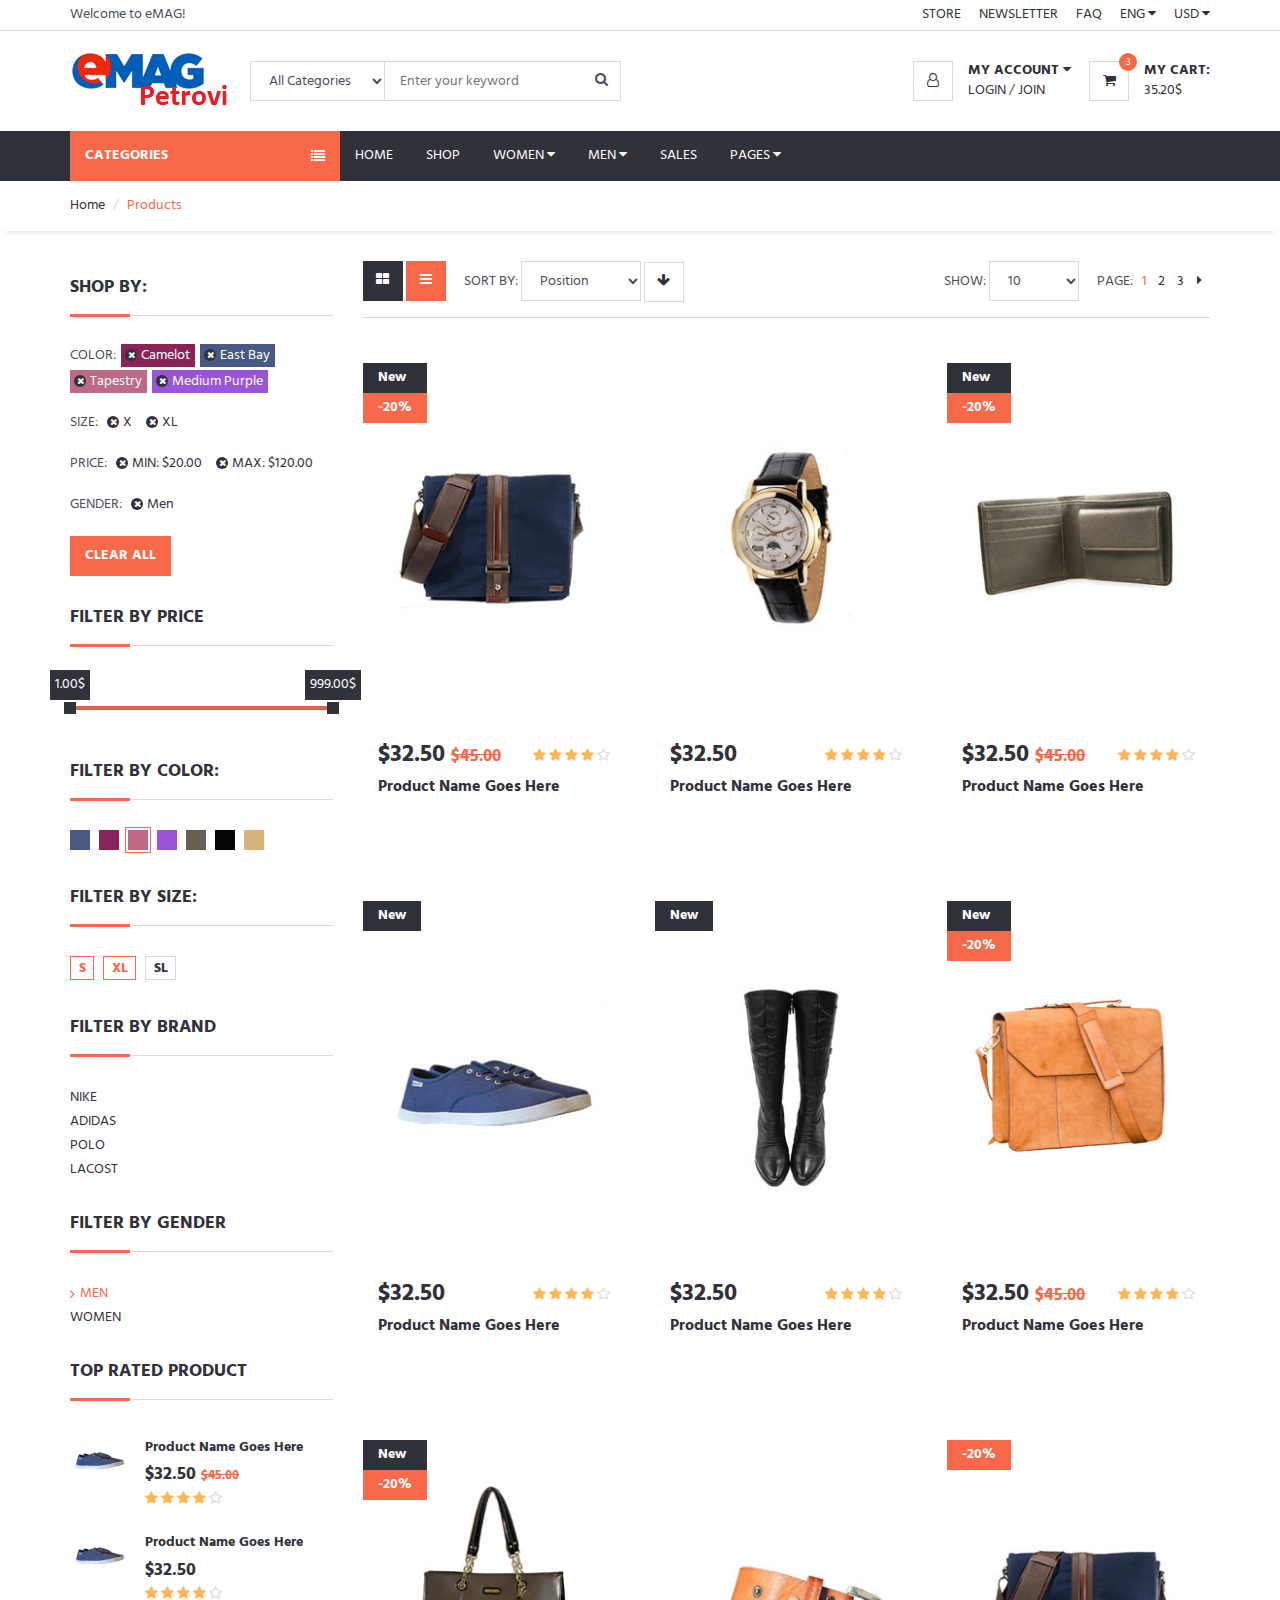
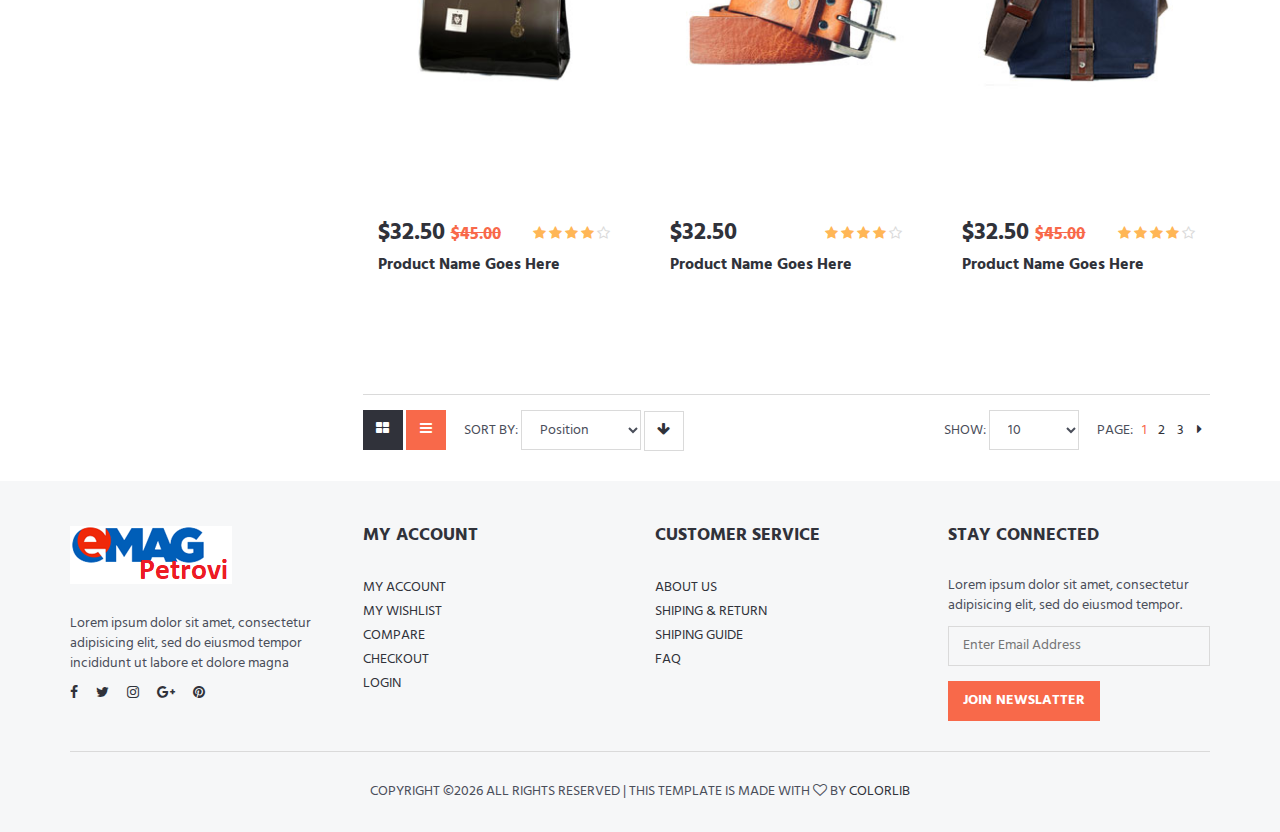
<file: WebContent/products.html>
<!DOCTYPE html>
<html lang="en">

<head>
	<meta charset="utf-8">
	<meta http-equiv="X-UA-Compatible" content="IE=edge">
	<meta name="viewport" content="width=device-width, initial-scale=1">
	<!-- The above 3 meta tags *must* come first in the head; any other head content must come *after* these tags -->

	<title>eMag</title>

	<!-- Google font -->
	<link href="https://fonts.googleapis.com/css?family=Hind:400,700" rel="stylesheet">

	<!-- Bootstrap -->
	<link type="text/css" rel="stylesheet" href="css/bootstrap.min.css" />

	<!-- Slick -->
	<link type="text/css" rel="stylesheet" href="css/slick.css" />
	<link type="text/css" rel="stylesheet" href="css/slick-theme.css" />

	<!-- nouislider -->
	<link type="text/css" rel="stylesheet" href="css/nouislider.min.css" />

	<!-- Font Awesome Icon -->
	<link rel="stylesheet" href="css/font-awesome.min.css">

	<!-- Custom stlylesheet -->
	<link type="text/css" rel="stylesheet" href="css/style.css" />

	<!-- HTML5 shim and Respond.js for IE8 support of HTML5 elements and media queries -->
	<!-- WARNING: Respond.js doesn't work if you view the page via file:// -->
	<!--[if lt IE 9]>
		  <script src="https://oss.maxcdn.com/html5shiv/3.7.3/html5shiv.min.js"></script>
		  <script src="https://oss.maxcdn.com/respond/1.4.2/respond.min.js"></script>
		<![endif]-->

</head>

<body>
	<!-- HEADER -->
	<header>
		<!-- top Header -->
		<div id="top-header">
			<div class="container">
				<div class="pull-left">
					<span>Welcome to eMAG!</span>
				</div>
				<div class="pull-right">
					<ul class="header-top-links">
						<li><a href="#">Store</a></li>
						<li><a href="#">Newsletter</a></li>
						<li><a href="#">FAQ</a></li>
						<li class="dropdown default-dropdown">
							<a class="dropdown-toggle" data-toggle="dropdown" aria-expanded="true">ENG <i class="fa fa-caret-down"></i></a>
							<ul class="custom-menu">
								<li><a href="#">English (ENG)</a></li>
								<li><a href="#">Russian (Ru)</a></li>
								<li><a href="#">French (FR)</a></li>
								<li><a href="#">Spanish (Es)</a></li>
							</ul>
						</li>
						<li class="dropdown default-dropdown">
							<a class="dropdown-toggle" data-toggle="dropdown" aria-expanded="true">USD <i class="fa fa-caret-down"></i></a>
							<ul class="custom-menu">
								<li><a href="#">USD ($)</a></li>
								<li><a href="#">EUR (€)</a></li>
							</ul>
						</li>
					</ul>
				</div>
			</div>
		</div>
		<!-- /top Header -->

		<!-- header -->
		<div id="header">
			<div class="container">
				<div class="pull-left">
					<!-- Logo -->
					<div class="header-logo">
						<a class="logo" href="http://localhost:8080/Emag/index.html">
							<img src="./img/logo.png" alt="">
						</a>
					</div>
					<!-- /Logo -->

					<!-- Search -->
					<div class="header-search">
						<form>
							<input class="input search-input" type="text" placeholder="Enter your keyword">
							<select class="input search-categories">
								<option value="0">All Categories</option>
								<option value="1">Category 01</option>
								<option value="2">Category 02</option>
								<option value="3">Category 03</option>
								<option value="4">Category 04</option>
							</select>
							<button class="search-btn"><i class="fa fa-search"></i></button>
						</form>
					</div>
					<!-- /Search -->
				</div>
				<div class="pull-right">
					<ul class="header-btns">
						<!-- Account -->
						<li class="header-account dropdown default-dropdown">
							<div class="dropdown-toggle" role="button" data-toggle="dropdown" aria-expanded="true">
								<div class="header-btns-icon">
									<i class="fa fa-user-o"></i>
								</div>
								<strong class="text-uppercase">My Account <i class="fa fa-caret-down"></i></strong>
							</div>
							<a href="#" class="text-uppercase">Login</a> / <a href="#" class="text-uppercase">Join</a>
							<ul class="custom-menu">
								<li><a href="#"><i class="fa fa-user-o"></i> My Account</a></li>
								<li><a href="#"><i class="fa fa-heart-o"></i> My Wishlist</a></li>
								<li><a href="#"><i class="fa fa-exchange"></i> Compare</a></li>
								<li><a href="http://localhost:8080/Emag/checkout.html#"><i class="fa fa-check"></i> Checkout</a></li>
								<li><a href="http://localhost:8080/Emag/login.html"><i class="fa fa-unlock-alt"></i> Login</a></li>
								<li><a href="http://localhost:8080/Emag/register.html"><i class="fa fa-user-plus"></i> Create An Account</a></li>
							</ul>
						</li>
						<!-- /Account -->

						<!-- Cart -->
						<li class="header-cart dropdown default-dropdown">
							<a class="dropdown-toggle" data-toggle="dropdown" aria-expanded="true">
								<div class="header-btns-icon">
									<i class="fa fa-shopping-cart"></i>
									<span class="qty">3</span>
								</div>
								<strong class="text-uppercase">My Cart:</strong>
								<br>
								<span>35.20$</span>
							</a>
							<div class="custom-menu">
								<div id="shopping-cart">
									<div class="shopping-cart-list">
										<div class="product product-widget">
											<div class="product-thumb">
												<img src="./img/thumb-product01.jpg" alt="">
											</div>
											<div class="product-body">
												<h3 class="product-price">$32.50 <span class="qty">x3</span></h3>
												<h2 class="product-name"><a href="#">Product Name Goes Here</a></h2>
											</div>
											<button class="cancel-btn"><i class="fa fa-trash"></i></button>
										</div>
										<div class="product product-widget">
											<div class="product-thumb">
												<img src="./img/thumb-product01.jpg" alt="">
											</div>
											<div class="product-body">
												<h3 class="product-price">$32.50 <span class="qty">x3</span></h3>
												<h2 class="product-name"><a href="#">Product Name Goes Here</a></h2>
											</div>
											<button class="cancel-btn"><i class="fa fa-trash"></i></button>
										</div>
									</div>
									<div class="shopping-cart-btns">
										<button class="main-btn">View Cart</button>
										<button class="primary-btn">Checkout <i class="fa fa-arrow-circle-right"></i></button>
									</div>
								</div>
							</div>
						</li>
						<!-- /Cart -->

						<!-- Mobile nav toggle-->
						<li class="nav-toggle">
							<button class="nav-toggle-btn main-btn icon-btn"><i class="fa fa-bars"></i></button>
						</li>
						<!-- / Mobile nav toggle -->
					</ul>
				</div>
			</div>
			<!-- header -->
		</div>
		<!-- container -->
	</header>
	<!-- /HEADER -->

	<!-- NAVIGATION -->
	<div id="navigation">
		<!-- container -->
		<div class="container">
			<div id="responsive-nav">
				<!-- category nav -->
				<div class="category-nav show-on-click">
					<span class="category-header">Categories <i class="fa fa-list"></i></span>
					<ul class="category-list">
						<li class="dropdown side-dropdown">
							<a class="dropdown-toggle" data-toggle="dropdown" aria-expanded="true">Women’s Clothing <i class="fa fa-angle-right"></i></a>
							<div class="custom-menu">
								<div class="row">
									<div class="col-md-4">
										<ul class="list-links">
											<li>
												<h3 class="list-links-title">Categories</h3></li>
											<li><a href="#">Women’s Clothing</a></li>
											<li><a href="#">Men’s Clothing</a></li>
											<li><a href="#">Phones & Accessories</a></li>
											<li><a href="#">Jewelry & Watches</a></li>
											<li><a href="#">Bags & Shoes</a></li>
										</ul>
										<hr class="hidden-md hidden-lg">
									</div>
									<div class="col-md-4">
										<ul class="list-links">
											<li>
												<h3 class="list-links-title">Categories</h3></li>
											<li><a href="#">Women’s Clothing</a></li>
											<li><a href="#">Men’s Clothing</a></li>
											<li><a href="#">Phones & Accessories</a></li>
											<li><a href="#">Jewelry & Watches</a></li>
											<li><a href="#">Bags & Shoes</a></li>
										</ul>
										<hr class="hidden-md hidden-lg">
									</div>
									<div class="col-md-4">
										<ul class="list-links">
											<li>
												<h3 class="list-links-title">Categories</h3></li>
											<li><a href="#">Women’s Clothing</a></li>
											<li><a href="#">Men’s Clothing</a></li>
											<li><a href="#">Phones & Accessories</a></li>
											<li><a href="#">Jewelry & Watches</a></li>
											<li><a href="#">Bags & Shoes</a></li>
										</ul>
									</div>
								</div>
								<div class="row hidden-sm hidden-xs">
									<div class="col-md-12">
										<hr>
										<a class="banner banner-1" href="#">
											<img src="./img/banner05.jpg" alt="">
											<div class="banner-caption text-center">
												<h2 class="white-color">NEW COLLECTION</h2>
												<h3 class="white-color font-weak">HOT DEAL</h3>
											</div>
										</a>
									</div>
								</div>
							</div>
						</li>
						<li><a href="#">Men’s Clothing</a></li>
						<li class="dropdown side-dropdown"><a class="dropdown-toggle" data-toggle="dropdown" aria-expanded="true">Phones & Accessories <i class="fa fa-angle-right"></i></a>
							<div class="custom-menu">
								<div class="row">
									<div class="col-md-4">
										<ul class="list-links">
											<li>
												<h3 class="list-links-title">Categories</h3></li>
											<li><a href="#">Women’s Clothing</a></li>
											<li><a href="#">Men’s Clothing</a></li>
											<li><a href="#">Phones & Accessories</a></li>
											<li><a href="#">Jewelry & Watches</a></li>
											<li><a href="#">Bags & Shoes</a></li>
										</ul>
										<hr>
										<ul class="list-links">
											<li>
												<h3 class="list-links-title">Categories</h3></li>
											<li><a href="#">Women’s Clothing</a></li>
											<li><a href="#">Men’s Clothing</a></li>
											<li><a href="#">Phones & Accessories</a></li>
											<li><a href="#">Jewelry & Watches</a></li>
											<li><a href="#">Bags & Shoes</a></li>
										</ul>
										<hr class="hidden-md hidden-lg">
									</div>
									<div class="col-md-4">
										<ul class="list-links">
											<li>
												<h3 class="list-links-title">Categories</h3></li>
											<li><a href="#">Women’s Clothing</a></li>
											<li><a href="#">Men’s Clothing</a></li>
											<li><a href="#">Phones & Accessories</a></li>
											<li><a href="#">Jewelry & Watches</a></li>
											<li><a href="#">Bags & Shoes</a></li>
										</ul>
										<hr>
										<ul class="list-links">
											<li>
												<h3 class="list-links-title">Categories</h3></li>
											<li><a href="#">Women’s Clothing</a></li>
											<li><a href="#">Men’s Clothing</a></li>
											<li><a href="#">Phones & Accessories</a></li>
											<li><a href="#">Jewelry & Watches</a></li>
											<li><a href="#">Bags & Shoes</a></li>
										</ul>
									</div>
									<div class="col-md-4 hidden-sm hidden-xs">
										<a class="banner banner-2" href="#">
											<img src="./img/banner04.jpg" alt="">
											<div class="banner-caption">
												<h3 class="white-color">NEW<br>COLLECTION</h3>
											</div>
										</a>
									</div>
								</div>
							</div>
						</li>
						<li><a href="#">Computer & Office</a></li>
						<li><a href="#">Consumer Electronics</a></li>
						<li class="dropdown side-dropdown">
							<a class="dropdown-toggle" data-toggle="dropdown" aria-expanded="true">Jewelry & Watches <i class="fa fa-angle-right"></i></a>
							<div class="custom-menu">
								<div class="row">
									<div class="col-md-4">
										<ul class="list-links">
											<li>
												<h3 class="list-links-title">Categories</h3></li>
											<li><a href="#">Women’s Clothing</a></li>
											<li><a href="#">Men’s Clothing</a></li>
											<li><a href="#">Phones & Accessories</a></li>
											<li><a href="#">Jewelry & Watches</a></li>
											<li><a href="#">Bags & Shoes</a></li>
										</ul>
										<hr>
										<ul class="list-links">
											<li>
												<h3 class="list-links-title">Categories</h3></li>
											<li><a href="#">Women’s Clothing</a></li>
											<li><a href="#">Men’s Clothing</a></li>
											<li><a href="#">Phones & Accessories</a></li>
											<li><a href="#">Jewelry & Watches</a></li>
											<li><a href="#">Bags & Shoes</a></li>
										</ul>
										<hr class="hidden-md hidden-lg">
									</div>
									<div class="col-md-4">
										<ul class="list-links">
											<li>
												<h3 class="list-links-title">Categories</h3></li>
											<li><a href="#">Women’s Clothing</a></li>
											<li><a href="#">Men’s Clothing</a></li>
											<li><a href="#">Phones & Accessories</a></li>
											<li><a href="#">Jewelry & Watches</a></li>
											<li><a href="#">Bags & Shoes</a></li>
										</ul>
										<hr>
										<ul class="list-links">
											<li>
												<h3 class="list-links-title">Categories</h3></li>
											<li><a href="#">Women’s Clothing</a></li>
											<li><a href="#">Men’s Clothing</a></li>
											<li><a href="#">Phones & Accessories</a></li>
											<li><a href="#">Jewelry & Watches</a></li>
											<li><a href="#">Bags & Shoes</a></li>
										</ul>
										<hr class="hidden-md hidden-lg">
									</div>
									<div class="col-md-4">
										<ul class="list-links">
											<li>
												<h3 class="list-links-title">Categories</h3></li>
											<li><a href="#">Women’s Clothing</a></li>
											<li><a href="#">Men’s Clothing</a></li>
											<li><a href="#">Phones & Accessories</a></li>
											<li><a href="#">Jewelry & Watches</a></li>
											<li><a href="#">Bags & Shoes</a></li>
										</ul>
										<hr>
										<ul class="list-links">
											<li>
												<h3 class="list-links-title">Categories</h3></li>
											<li><a href="#">Women’s Clothing</a></li>
											<li><a href="#">Men’s Clothing</a></li>
											<li><a href="#">Phones & Accessories</a></li>
											<li><a href="#">Jewelry & Watches</a></li>
											<li><a href="#">Bags & Shoes</a></li>
										</ul>
									</div>
								</div>
							</div>
						</li>
						<li><a href="#">Bags & Shoes</a></li>
						<li><a href="#">View All</a></li>
					</ul>
				</div>
				<!-- /category nav -->

				<!-- menu nav -->
				<div class="menu-nav">
					<span class="menu-header">Menu <i class="fa fa-bars"></i></span>
					<ul class="menu-list">
						<li><a href="#">Home</a></li>
						<li><a href="#">Shop</a></li>
						<li class="dropdown mega-dropdown"><a class="dropdown-toggle" data-toggle="dropdown" aria-expanded="true">Women <i class="fa fa-caret-down"></i></a>
							<div class="custom-menu">
								<div class="row">
									<div class="col-md-4">
										<ul class="list-links">
											<li>
												<h3 class="list-links-title">Categories</h3></li>
											<li><a href="#">Women’s Clothing</a></li>
											<li><a href="#">Men’s Clothing</a></li>
											<li><a href="#">Phones & Accessories</a></li>
											<li><a href="#">Jewelry & Watches</a></li>
											<li><a href="#">Bags & Shoes</a></li>
										</ul>
										<hr class="hidden-md hidden-lg">
									</div>
									<div class="col-md-4">
										<ul class="list-links">
											<li>
												<h3 class="list-links-title">Categories</h3></li>
											<li><a href="#">Women’s Clothing</a></li>
											<li><a href="#">Men’s Clothing</a></li>
											<li><a href="#">Phones & Accessories</a></li>
											<li><a href="#">Jewelry & Watches</a></li>
											<li><a href="#">Bags & Shoes</a></li>
										</ul>
										<hr class="hidden-md hidden-lg">
									</div>
									<div class="col-md-4">
										<ul class="list-links">
											<li>
												<h3 class="list-links-title">Categories</h3></li>
											<li><a href="#">Women’s Clothing</a></li>
											<li><a href="#">Men’s Clothing</a></li>
											<li><a href="#">Phones & Accessories</a></li>
											<li><a href="#">Jewelry & Watches</a></li>
											<li><a href="#">Bags & Shoes</a></li>
										</ul>
									</div>
								</div>
								<div class="row hidden-sm hidden-xs">
									<div class="col-md-12">
										<hr>
										<a class="banner banner-1" href="#">
											<img src="./img/banner05.jpg" alt="">
											<div class="banner-caption text-center">
												<h2 class="white-color">NEW COLLECTION</h2>
												<h3 class="white-color font-weak">HOT DEAL</h3>
											</div>
										</a>
									</div>
								</div>
							</div>
						</li>
						<li class="dropdown mega-dropdown full-width"><a class="dropdown-toggle" data-toggle="dropdown" aria-expanded="true">Men <i class="fa fa-caret-down"></i></a>
							<div class="custom-menu">
								<div class="row">
									<div class="col-md-3">
										<div class="hidden-sm hidden-xs">
											<a class="banner banner-1" href="#">
												<img src="./img/banner06.jpg" alt="">
												<div class="banner-caption text-center">
													<h3 class="white-color text-uppercase">Women’s</h3>
												</div>
											</a>
											<hr>
										</div>
										<ul class="list-links">
											<li>
												<h3 class="list-links-title">Categories</h3></li>
											<li><a href="#">Women’s Clothing</a></li>
											<li><a href="#">Men’s Clothing</a></li>
											<li><a href="#">Phones & Accessories</a></li>
											<li><a href="#">Jewelry & Watches</a></li>
											<li><a href="#">Bags & Shoes</a></li>
										</ul>
									</div>
									<div class="col-md-3">
										<div class="hidden-sm hidden-xs">
											<a class="banner banner-1" href="#">
												<img src="./img/banner07.jpg" alt="">
												<div class="banner-caption text-center">
													<h3 class="white-color text-uppercase">Men’s</h3>
												</div>
											</a>
										</div>
										<hr>
										<ul class="list-links">
											<li>
												<h3 class="list-links-title">Categories</h3></li>
											<li><a href="#">Women’s Clothing</a></li>
											<li><a href="#">Men’s Clothing</a></li>
											<li><a href="#">Phones & Accessories</a></li>
											<li><a href="#">Jewelry & Watches</a></li>
											<li><a href="#">Bags & Shoes</a></li>
										</ul>
									</div>
									<div class="col-md-3">
										<div class="hidden-sm hidden-xs">
											<a class="banner banner-1" href="#">
												<img src="./img/banner08.jpg" alt="">
												<div class="banner-caption text-center">
													<h3 class="white-color text-uppercase">Accessories</h3>
												</div>
											</a>
										</div>
										<hr>
										<ul class="list-links">
											<li>
												<h3 class="list-links-title">Categories</h3></li>
											<li><a href="#">Women’s Clothing</a></li>
											<li><a href="#">Men’s Clothing</a></li>
											<li><a href="#">Phones & Accessories</a></li>
											<li><a href="#">Jewelry & Watches</a></li>
											<li><a href="#">Bags & Shoes</a></li>
										</ul>
									</div>
									<div class="col-md-3">
										<div class="hidden-sm hidden-xs">
											<a class="banner banner-1" href="#">
												<img src="./img/banner09.jpg" alt="">
												<div class="banner-caption text-center">
													<h3 class="white-color text-uppercase">Bags</h3>
												</div>
											</a>
										</div>
										<hr>
										<ul class="list-links">
											<li>
												<h3 class="list-links-title">Categories</h3></li>
											<li><a href="#">Women’s Clothing</a></li>
											<li><a href="#">Men’s Clothing</a></li>
											<li><a href="#">Phones & Accessories</a></li>
											<li><a href="#">Jewelry & Watches</a></li>
											<li><a href="#">Bags & Shoes</a></li>
										</ul>
									</div>
								</div>
							</div>
						</li>
						<li><a href="#">Sales</a></li>
						<li class="dropdown default-dropdown"><a class="dropdown-toggle" data-toggle="dropdown" aria-expanded="true">Pages <i class="fa fa-caret-down"></i></a>
							<ul class="custom-menu">
								<li><a href="index.html">Home</a></li>
								<li><a href="products.html">Products</a></li>
								<li><a href="product-page.html">Product Details</a></li>
								<li><a href="checkout.html">Checkout</a></li>
							</ul>
						</li>
					</ul>
				</div>
				<!-- menu nav -->
			</div>
		</div>
		<!-- /container -->
	</div>
	<!-- /NAVIGATION -->

	<!-- BREADCRUMB -->
	<div id="breadcrumb">
		<div class="container">
			<ul class="breadcrumb">
				<li><a href="#">Home</a></li>
				<li class="active">Products</li>
			</ul>
		</div>
	</div>
	<!-- /BREADCRUMB -->

	<!-- section -->
	<div class="section">
		<!-- container -->
		<div class="container">
			<!-- row -->
			<div class="row">
				<!-- ASIDE -->
				<div id="aside" class="col-md-3">
					<!-- aside widget -->
					<div class="aside">
						<h3 class="aside-title">Shop by:</h3>
						<ul class="filter-list">
							<li><span class="text-uppercase">color:</span></li>
							<li><a href="#" style="color:#FFF; background-color:#8A2454;">Camelot</a></li>
							<li><a href="#" style="color:#FFF; background-color:#475984;">East Bay</a></li>
							<li><a href="#" style="color:#FFF; background-color:#BF6989;">Tapestry</a></li>
							<li><a href="#" style="color:#FFF; background-color:#9A54D8;">Medium Purple</a></li>
						</ul>

						<ul class="filter-list">
							<li><span class="text-uppercase">Size:</span></li>
							<li><a href="#">X</a></li>
							<li><a href="#">XL</a></li>
						</ul>

						<ul class="filter-list">
							<li><span class="text-uppercase">Price:</span></li>
							<li><a href="#">MIN: $20.00</a></li>
							<li><a href="#">MAX: $120.00</a></li>
						</ul>

						<ul class="filter-list">
							<li><span class="text-uppercase">Gender:</span></li>
							<li><a href="#">Men</a></li>
						</ul>

						<button class="primary-btn">Clear All</button>
					</div>
					<!-- /aside widget -->

					<!-- aside widget -->
					<div class="aside">
						<h3 class="aside-title">Filter by Price</h3>
						<div id="price-slider"></div>
					</div>
					<!-- aside widget -->

					<!-- aside widget -->
					<div class="aside">
						<h3 class="aside-title">Filter By Color:</h3>
						<ul class="color-option">
							<li><a href="#" style="background-color:#475984;"></a></li>
							<li><a href="#" style="background-color:#8A2454;"></a></li>
							<li class="active"><a href="#" style="background-color:#BF6989;"></a></li>
							<li><a href="#" style="background-color:#9A54D8;"></a></li>
							<li><a href="#" style="background-color:#675F52;"></a></li>
							<li><a href="#" style="background-color:#050505;"></a></li>
							<li><a href="#" style="background-color:#D5B47B;"></a></li>
						</ul>
					</div>
					<!-- /aside widget -->

					<!-- aside widget -->
					<div class="aside">
						<h3 class="aside-title">Filter By Size:</h3>
						<ul class="size-option">
							<li class="active"><a href="#">S</a></li>
							<li class="active"><a href="#">XL</a></li>
							<li><a href="#">SL</a></li>
						</ul>
					</div>
					<!-- /aside widget -->

					<!-- aside widget -->
					<div class="aside">
						<h3 class="aside-title">Filter by Brand</h3>
						<ul class="list-links">
							<li><a href="#">Nike</a></li>
							<li><a href="#">Adidas</a></li>
							<li><a href="#">Polo</a></li>
							<li><a href="#">Lacost</a></li>
						</ul>
					</div>
					<!-- /aside widget -->

					<!-- aside widget -->
					<div class="aside">
						<h3 class="aside-title">Filter by Gender</h3>
						<ul class="list-links">
							<li class="active"><a href="#">Men</a></li>
							<li><a href="#">Women</a></li>
						</ul>
					</div>
					<!-- /aside widget -->

					<!-- aside widget -->
					<div class="aside">
						<h3 class="aside-title">Top Rated Product</h3>
						<!-- widget product -->
						<div class="product product-widget">
							<div class="product-thumb">
								<img src="./img/thumb-product01.jpg" alt="">
							</div>
							<div class="product-body">
								<h2 class="product-name"><a href="#">Product Name Goes Here</a></h2>
								<h3 class="product-price">$32.50 <del class="product-old-price">$45.00</del></h3>
								<div class="product-rating">
									<i class="fa fa-star"></i>
									<i class="fa fa-star"></i>
									<i class="fa fa-star"></i>
									<i class="fa fa-star"></i>
									<i class="fa fa-star-o empty"></i>
								</div>
							</div>
						</div>
						<!-- /widget product -->

						<!-- widget product -->
						<div class="product product-widget">
							<div class="product-thumb">
								<img src="./img/thumb-product01.jpg" alt="">
							</div>
							<div class="product-body">
								<h2 class="product-name"><a href="#">Product Name Goes Here</a></h2>
								<h3 class="product-price">$32.50</h3>
								<div class="product-rating">
									<i class="fa fa-star"></i>
									<i class="fa fa-star"></i>
									<i class="fa fa-star"></i>
									<i class="fa fa-star"></i>
									<i class="fa fa-star-o empty"></i>
								</div>
							</div>
						</div>
						<!-- /widget product -->
					</div>
					<!-- /aside widget -->
				</div>
				<!-- /ASIDE -->

				<!-- MAIN -->
				<div id="main" class="col-md-9">
					<!-- store top filter -->
					<div class="store-filter clearfix">
						<div class="pull-left">
							<div class="row-filter">
								<a href="#"><i class="fa fa-th-large"></i></a>
								<a href="#" class="active"><i class="fa fa-bars"></i></a>
							</div>
							<div class="sort-filter">
								<span class="text-uppercase">Sort By:</span>
								<select class="input">
										<option value="0">Position</option>
										<option value="0">Price</option>
										<option value="0">Rating</option>
									</select>
								<a href="#" class="main-btn icon-btn"><i class="fa fa-arrow-down"></i></a>
							</div>
						</div>
						<div class="pull-right">
							<div class="page-filter">
								<span class="text-uppercase">Show:</span>
								<select class="input">
										<option value="0">10</option>
										<option value="1">20</option>
										<option value="2">30</option>
									</select>
							</div>
							<ul class="store-pages">
								<li><span class="text-uppercase">Page:</span></li>
								<li class="active">1</li>
								<li><a href="#">2</a></li>
								<li><a href="#">3</a></li>
								<li><a href="#"><i class="fa fa-caret-right"></i></a></li>
							</ul>
						</div>
					</div>
					<!-- /store top filter -->

					<!-- STORE -->
					<div id="store">
						<!-- row -->
						<div class="row">
							<!-- Product Single -->
							<div class="col-md-4 col-sm-6 col-xs-6">
								<div class="product product-single">
									<div class="product-thumb">
										<div class="product-label">
											<span>New</span>
											<span class="sale">-20%</span>
										</div>
										<button class="main-btn quick-view"><i class="fa fa-search-plus"></i> Quick view</button>
										<img src="./img/product01.jpg" alt="">
									</div>
									<div class="product-body">
										<h3 class="product-price">$32.50 <del class="product-old-price">$45.00</del></h3>
										<div class="product-rating">
											<i class="fa fa-star"></i>
											<i class="fa fa-star"></i>
											<i class="fa fa-star"></i>
											<i class="fa fa-star"></i>
											<i class="fa fa-star-o empty"></i>
										</div>
										<h2 class="product-name"><a href="#">Product Name Goes Here</a></h2>
										<div class="product-btns">
											<button class="main-btn icon-btn"><i class="fa fa-heart"></i></button>
											<button class="main-btn icon-btn"><i class="fa fa-exchange"></i></button>
											<button class="primary-btn add-to-cart"><i class="fa fa-shopping-cart"></i> Add to Cart</button>
										</div>
									</div>
								</div>
							</div>
							<!-- /Product Single -->

							<!-- Product Single -->
							<div class="col-md-4 col-sm-6 col-xs-6">
								<div class="product product-single">
									<div class="product-thumb">
										<button class="main-btn quick-view"><i class="fa fa-search-plus"></i> Quick view</button>
										<img src="./img/product02.jpg" alt="">
									</div>
									<div class="product-body">
										<h3 class="product-price">$32.50</h3>
										<div class="product-rating">
											<i class="fa fa-star"></i>
											<i class="fa fa-star"></i>
											<i class="fa fa-star"></i>
											<i class="fa fa-star"></i>
											<i class="fa fa-star-o empty"></i>
										</div>
										<h2 class="product-name"><a href="#">Product Name Goes Here</a></h2>
										<div class="product-btns">
											<button class="main-btn icon-btn"><i class="fa fa-heart"></i></button>
											<button class="main-btn icon-btn"><i class="fa fa-exchange"></i></button>
											<button class="primary-btn add-to-cart"><i class="fa fa-shopping-cart"></i> Add to Cart</button>
										</div>
									</div>
								</div>
							</div>
							<!-- /Product Single -->

							<div class="clearfix visible-sm visible-xs"></div>

							<!-- Product Single -->
							<div class="col-md-4 col-sm-6 col-xs-6">
								<div class="product product-single">
									<div class="product-thumb">
										<div class="product-label">
											<span>New</span>
											<span class="sale">-20%</span>
										</div>
										<button class="main-btn quick-view"><i class="fa fa-search-plus"></i> Quick view</button>
										<img src="./img/product03.jpg" alt="">
									</div>
									<div class="product-body">
										<h3 class="product-price">$32.50 <del class="product-old-price">$45.00</del></h3>
										<div class="product-rating">
											<i class="fa fa-star"></i>
											<i class="fa fa-star"></i>
											<i class="fa fa-star"></i>
											<i class="fa fa-star"></i>
											<i class="fa fa-star-o empty"></i>
										</div>
										<h2 class="product-name"><a href="#">Product Name Goes Here</a></h2>
										<div class="product-btns">
											<button class="main-btn icon-btn"><i class="fa fa-heart"></i></button>
											<button class="main-btn icon-btn"><i class="fa fa-exchange"></i></button>
											<button class="primary-btn add-to-cart"><i class="fa fa-shopping-cart"></i> Add to Cart</button>
										</div>
									</div>
								</div>
							</div>
							<!-- /Product Single -->

							<div class="clearfix visible-md visible-lg"></div>

							<!-- Product Single -->
							<div class="col-md-4 col-sm-6 col-xs-6">
								<div class="product product-single">
									<div class="product-thumb">
										<div class="product-label">
											<span>New</span>
										</div>
										<button class="main-btn quick-view"><i class="fa fa-search-plus"></i> Quick view</button>
										<img src="./img/product04.jpg" alt="">
									</div>
									<div class="product-body">
										<h3 class="product-price">$32.50</h3>
										<div class="product-rating">
											<i class="fa fa-star"></i>
											<i class="fa fa-star"></i>
											<i class="fa fa-star"></i>
											<i class="fa fa-star"></i>
											<i class="fa fa-star-o empty"></i>
										</div>
										<h2 class="product-name"><a href="#">Product Name Goes Here</a></h2>
										<div class="product-btns">
											<button class="main-btn icon-btn"><i class="fa fa-heart"></i></button>
											<button class="main-btn icon-btn"><i class="fa fa-exchange"></i></button>
											<button class="primary-btn add-to-cart"><i class="fa fa-shopping-cart"></i> Add to Cart</button>
										</div>
									</div>
								</div>
							</div>
							<!-- /Product Single -->

							<div class="clearfix visible-sm visible-xs"></div>

							<!-- Product Single -->
							<div class="col-md-4 col-sm-6 col-xs-6">
								<div class="product product-single">
									<div class="product-thumb">
										<div class="product-label">
											<span>New</span>
										</div>
										<button class="main-btn quick-view"><i class="fa fa-search-plus"></i> Quick view</button>
										<img src="./img/product05.jpg" alt="">
									</div>
									<div class="product-body">
										<h3 class="product-price">$32.50</h3>
										<div class="product-rating">
											<i class="fa fa-star"></i>
											<i class="fa fa-star"></i>
											<i class="fa fa-star"></i>
											<i class="fa fa-star"></i>
											<i class="fa fa-star-o empty"></i>
										</div>
										<h2 class="product-name"><a href="#">Product Name Goes Here</a></h2>
										<div class="product-btns">
											<button class="main-btn icon-btn"><i class="fa fa-heart"></i></button>
											<button class="main-btn icon-btn"><i class="fa fa-exchange"></i></button>
											<button class="primary-btn add-to-cart"><i class="fa fa-shopping-cart"></i> Add to Cart</button>
										</div>
									</div>
								</div>
							</div>
							<!-- /Product Single -->

							<!-- Product Single -->
							<div class="col-md-4 col-sm-6 col-xs-6">
								<div class="product product-single">
									<div class="product-thumb">
										<div class="product-label">
											<span>New</span>
											<span class="sale">-20%</span>
										</div>
										<button class="main-btn quick-view"><i class="fa fa-search-plus"></i> Quick view</button>
										<img src="./img/product06.jpg" alt="">
									</div>
									<div class="product-body">
										<h3 class="product-price">$32.50 <del class="product-old-price">$45.00</del></h3>
										<div class="product-rating">
											<i class="fa fa-star"></i>
											<i class="fa fa-star"></i>
											<i class="fa fa-star"></i>
											<i class="fa fa-star"></i>
											<i class="fa fa-star-o empty"></i>
										</div>
										<h2 class="product-name"><a href="#">Product Name Goes Here</a></h2>
										<div class="product-btns">
											<button class="main-btn icon-btn"><i class="fa fa-heart"></i></button>
											<button class="main-btn icon-btn"><i class="fa fa-exchange"></i></button>
											<button class="primary-btn add-to-cart"><i class="fa fa-shopping-cart"></i> Add to Cart</button>
										</div>
									</div>
								</div>
							</div>
							<!-- /Product Single -->

							<div class="clearfix visible-md visible-lg visible-sm visible-xs"></div>

							<!-- Product Single -->
							<div class="col-md-4 col-sm-6 col-xs-6">
								<div class="product product-single">
									<div class="product-thumb">
										<div class="product-label">
											<span>New</span>
											<span class="sale">-20%</span>
										</div>
										<button class="main-btn quick-view"><i class="fa fa-search-plus"></i> Quick view</button>
										<img src="./img/product07.jpg" alt="">
									</div>
									<div class="product-body">
										<h3 class="product-price">$32.50 <del class="product-old-price">$45.00</del></h3>
										<div class="product-rating">
											<i class="fa fa-star"></i>
											<i class="fa fa-star"></i>
											<i class="fa fa-star"></i>
											<i class="fa fa-star"></i>
											<i class="fa fa-star-o empty"></i>
										</div>
										<h2 class="product-name"><a href="#">Product Name Goes Here</a></h2>
										<div class="product-btns">
											<button class="main-btn icon-btn"><i class="fa fa-heart"></i></button>
											<button class="main-btn icon-btn"><i class="fa fa-exchange"></i></button>
											<button class="primary-btn add-to-cart"><i class="fa fa-shopping-cart"></i> Add to Cart</button>
										</div>
									</div>
								</div>
							</div>
							<!-- /Product Single -->

							<!-- Product Single -->
							<div class="col-md-4 col-sm-6 col-xs-6">
								<div class="product product-single">
									<div class="product-thumb">
										<button class="main-btn quick-view"><i class="fa fa-search-plus"></i> Quick view</button>
										<img src="./img/product08.jpg" alt="">
									</div>
									<div class="product-body">
										<h3 class="product-price">$32.50</h3>
										<div class="product-rating">
											<i class="fa fa-star"></i>
											<i class="fa fa-star"></i>
											<i class="fa fa-star"></i>
											<i class="fa fa-star"></i>
											<i class="fa fa-star-o empty"></i>
										</div>
										<h2 class="product-name"><a href="#">Product Name Goes Here</a></h2>
										<div class="product-btns">
											<button class="main-btn icon-btn"><i class="fa fa-heart"></i></button>
											<button class="main-btn icon-btn"><i class="fa fa-exchange"></i></button>
											<button class="primary-btn add-to-cart"><i class="fa fa-shopping-cart"></i> Add to Cart</button>
										</div>
									</div>
								</div>
							</div>
							<!-- /Product Single -->

							<div class="clearfix visible-sm visible-xs"></div>

							<!-- Product Single -->
							<div class="col-md-4 col-sm-6 col-xs-6">
								<div class="product product-single">
									<div class="product-thumb">
										<div class="product-label">
											<span class="sale">-20%</span>
										</div>
										<button class="main-btn quick-view"><i class="fa fa-search-plus"></i> Quick view</button>
										<img src="./img/product01.jpg" alt="">
									</div>
									<div class="product-body">
										<h3 class="product-price">$32.50 <del class="product-old-price">$45.00</del></h3>
										<div class="product-rating">
											<i class="fa fa-star"></i>
											<i class="fa fa-star"></i>
											<i class="fa fa-star"></i>
											<i class="fa fa-star"></i>
											<i class="fa fa-star-o empty"></i>
										</div>
										<h2 class="product-name"><a href="#">Product Name Goes Here</a></h2>
										<div class="product-btns">
											<button class="main-btn icon-btn"><i class="fa fa-heart"></i></button>
											<button class="main-btn icon-btn"><i class="fa fa-exchange"></i></button>
											<button class="primary-btn add-to-cart"><i class="fa fa-shopping-cart"></i> Add to Cart</button>
										</div>
									</div>
								</div>
							</div>
							<!-- /Product Single -->
						</div>
						<!-- /row -->
					</div>
					<!-- /STORE -->

					<!-- store bottom filter -->
					<div class="store-filter clearfix">
						<div class="pull-left">
							<div class="row-filter">
								<a href="#"><i class="fa fa-th-large"></i></a>
								<a href="#" class="active"><i class="fa fa-bars"></i></a>
							</div>
							<div class="sort-filter">
								<span class="text-uppercase">Sort By:</span>
								<select class="input">
										<option value="0">Position</option>
										<option value="0">Price</option>
										<option value="0">Rating</option>
									</select>
								<a href="#" class="main-btn icon-btn"><i class="fa fa-arrow-down"></i></a>
							</div>
						</div>
						<div class="pull-right">
							<div class="page-filter">
								<span class="text-uppercase">Show:</span>
								<select class="input">
										<option value="0">10</option>
										<option value="1">20</option>
										<option value="2">30</option>
									</select>
							</div>
							<ul class="store-pages">
								<li><span class="text-uppercase">Page:</span></li>
								<li class="active">1</li>
								<li><a href="#">2</a></li>
								<li><a href="#">3</a></li>
								<li><a href="#"><i class="fa fa-caret-right"></i></a></li>
							</ul>
						</div>
					</div>
					<!-- /store bottom filter -->
				</div>
				<!-- /MAIN -->
			</div>
			<!-- /row -->
		</div>
		<!-- /container -->
	</div>
	<!-- /section -->

	<!-- FOOTER -->
	<footer id="footer" class="section section-grey">
		<!-- container -->
		<div class="container">
			<!-- row -->
			<div class="row">
				<!-- footer widget -->
				<div class="col-md-3 col-sm-6 col-xs-6">
					<div class="footer">
						<!-- footer logo -->
						<div class="footer-logo">
							<a class="logo" href="#">
		            <img src="./img/logo.png" alt="">
		          </a>
						</div>
						<!-- /footer logo -->

						<p>Lorem ipsum dolor sit amet, consectetur adipisicing elit, sed do eiusmod tempor incididunt ut labore et dolore magna</p>

						<!-- footer social -->
						<ul class="footer-social">
							<li><a href="#"><i class="fa fa-facebook"></i></a></li>
							<li><a href="#"><i class="fa fa-twitter"></i></a></li>
							<li><a href="#"><i class="fa fa-instagram"></i></a></li>
							<li><a href="#"><i class="fa fa-google-plus"></i></a></li>
							<li><a href="#"><i class="fa fa-pinterest"></i></a></li>
						</ul>
						<!-- /footer social -->
					</div>
				</div>
				<!-- /footer widget -->

				<!-- footer widget -->
				<div class="col-md-3 col-sm-6 col-xs-6">
					<div class="footer">
						<h3 class="footer-header">My Account</h3>
						<ul class="list-links">
							<li><a href="#">My Account</a></li>
							<li><a href="#">My Wishlist</a></li>
							<li><a href="#">Compare</a></li>
							<li><a href="#">Checkout</a></li>
							<li><a href="#">Login</a></li>
						</ul>
					</div>
				</div>
				<!-- /footer widget -->

				<div class="clearfix visible-sm visible-xs"></div>

				<!-- footer widget -->
				<div class="col-md-3 col-sm-6 col-xs-6">
					<div class="footer">
						<h3 class="footer-header">Customer Service</h3>
						<ul class="list-links">
							<li><a href="#">About Us</a></li>
							<li><a href="#">Shiping & Return</a></li>
							<li><a href="#">Shiping Guide</a></li>
							<li><a href="#">FAQ</a></li>
						</ul>
					</div>
				</div>
				<!-- /footer widget -->

				<!-- footer subscribe -->
				<div class="col-md-3 col-sm-6 col-xs-6">
					<div class="footer">
						<h3 class="footer-header">Stay Connected</h3>
						<p>Lorem ipsum dolor sit amet, consectetur adipisicing elit, sed do eiusmod tempor.</p>
						<form>
							<div class="form-group">
								<input class="input" placeholder="Enter Email Address">
							</div>
							<button class="primary-btn">Join Newslatter</button>
						</form>
					</div>
				</div>
				<!-- /footer subscribe -->
			</div>
			<!-- /row -->
			<hr>
			<!-- row -->
			<div class="row">
				<div class="col-md-8 col-md-offset-2 text-center">
					<!-- footer copyright -->
					<div class="footer-copyright">
						<!-- Link back to Colorlib can't be removed. Template is licensed under CC BY 3.0. -->
						Copyright &copy;<script>document.write(new Date().getFullYear());</script> All rights reserved | This template is made with <i class="fa fa-heart-o" aria-hidden="true"></i> by <a href="https://colorlib.com" target="_blank">Colorlib</a>
						<!-- Link back to Colorlib can't be removed. Template is licensed under CC BY 3.0. -->
					</div>
					<!-- /footer copyright -->
				</div>
			</div>
			<!-- /row -->
		</div>
		<!-- /container -->
	</footer>
	<!-- /FOOTER -->

	<!-- jQuery Plugins -->
	<script src="js/jquery.min.js"></script>
	<script src="js/bootstrap.min.js"></script>
	<script src="js/slick.min.js"></script>
	<script src="js/nouislider.min.js"></script>
	<script src="js/jquery.zoom.min.js"></script>
	<script src="js/main.js"></script>

</body>

</html>
</file>
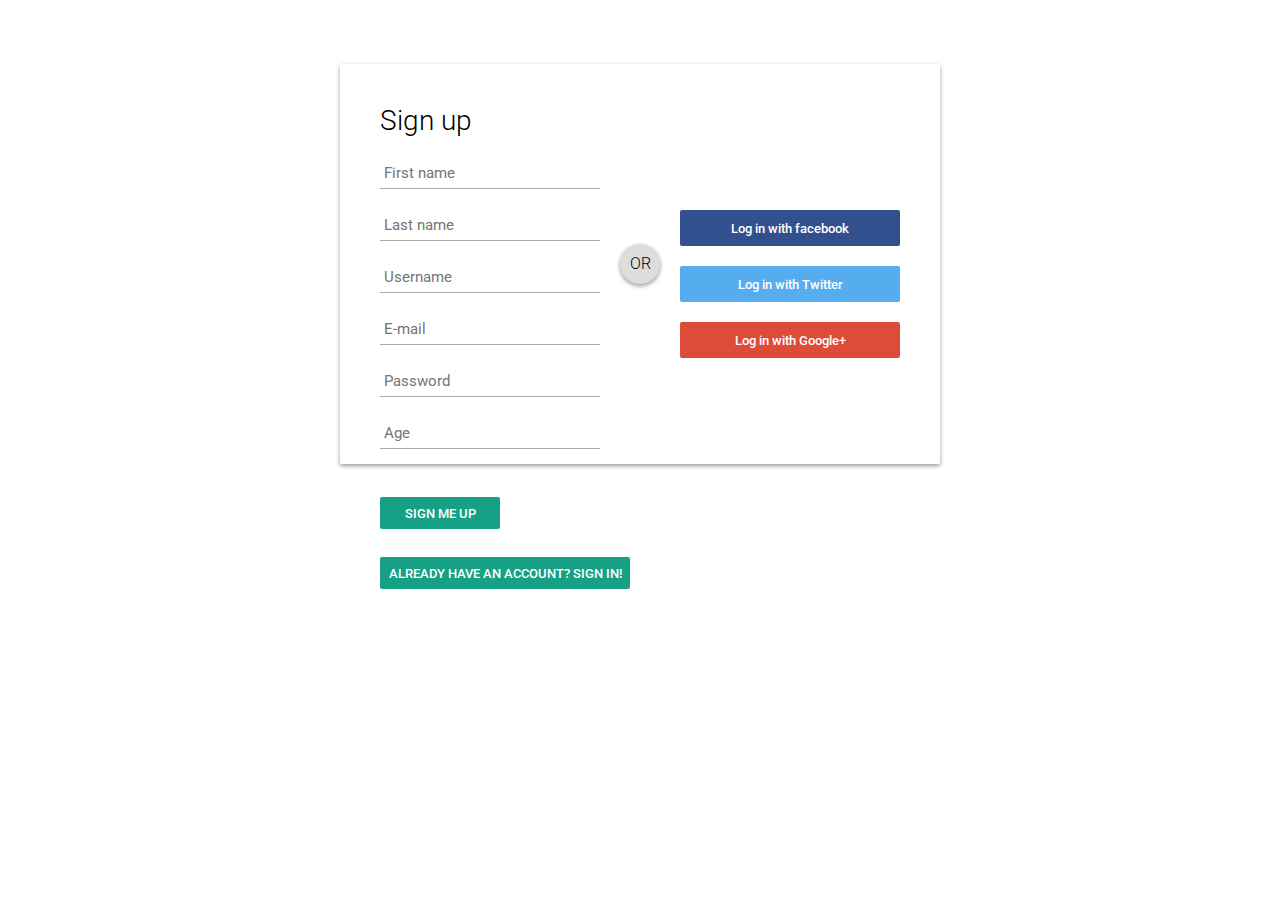
<file: WebContent/register.html>
<!DOCTYPE html>
<html lang="en">

<head>
<meta charset="UTF-8">
<title>Sign up for eMAG!</title>
<link rel="stylesheet" href="./css/registerStyle.css">
</head>

<body>
	<div id="login-box">
		<div class="left">
			<h1>Sign up</h1>
			<form action="register" method="POST">
				<input type="text" name="first_name" placeholder="First name"
					required pattern="^[a-zA-Z'-]{3,31}$"
					title="From 3 to 31 lower and uppercase characters. ' and - are also allowed" />
				<input type="text" name="last_name" placeholder="Last name" required
					pattern="^[a-zA-Z'-]{3,31}$"
					title="From 3 to 31 lower and uppercase characters. ' and - are also allowed" />
				<input type="text" name="username" placeholder="Username" required
					pattern="^[a-z0-9_-]{3,15}$"
					title="From 3 to 15 characters. Numbers, _ and - allowed" /> 
				<input type="email" name="email" placeholder="E-mail" required title="Enter valid а email" />
				<input type="password" name="password" placeholder="Password" required
			 		pattern=".{5,20}" title="Between 5 and 20 characters" /> 
			 	<input type="number" name="age" placeholder="Age" min=14 title="You must be 14 or older" required />
			 	<input type="submit" name="signup_submit" value="Sign me up" />
			 	<a href="login.html"><input type="button" value="Already have an account? Sign in!" class="login-button" /></a> <br>
			</form>
		</div>
		<div class="right">
			<span class="loginwith">Sign in with<br />social network
			</span>
			<button class="social-signin facebook">Log in with facebook</button>
			<button class="social-signin twitter">Log in with Twitter</button>
			<button class="social-signin google">Log in with Google+</button>
		</div>
		<div class="or">OR</div>
	</div>
</body>

</html>
</file>
<file: WebContent/css/style.css>
/*
Template Name: E-SHOP HTML E-Commerce Template
Author: yaminncco

Colors:
	Body 		  : #4A4E5A
	Headers 	: #30323A
	Primary 	: #F8694A
	Dark 		  :	#30323A
	Grey 		  : #DADADA #F6F7F8

Fonts: Hind

Table OF Contents
------------------------------------
1 > GENERAL
------ typography
------ Buttons
------ Inputs
------ Lists
------ Sections
------ Breadcrumb
2 > HEADER
------ Top header
------ Logo
------ Search header
------ Account header
------ Cart header
3 > NAVIGATION
------ Category nav
------ Menu nav
------ Dropdowns
------ Mobile Nav
4 > BANNERS
5 > HOME SLIDER
6 > PRODUCT
------ Single product
------ Widget product
------ Product slick
7 > PRODUCTS PAGE
------ Aside
------ Store
8 > PRODUCT DETAILS PAGE
------ Product view
------ Product details
------ Product tab
9 > CHECKOUT PAGE
10 > FOOTER
11 > SLICK
------ Arrows
------ Dots
12 > RESPONSIVE
------------------------------------*/

/*=========================================================
	01 -> GENERAL
===========================================================*/

/*----------------------------*\
	Typography
\*----------------------------*/

body {
  font-family: 'Hind', sans-serif;
  color: #4A4E5A;
  overflow-x: hidden;
}

h1, h2, h3, h4, h5, h6 {
  color: #30323A;
  margin: 0 0 10px;
  font-weight: 700;
}

a {
  color: #30323A;
  -webkit-transition: 0.3s color;
  transition: 0.3s color;
}

a:hover, a:focus {
  color: #F8694A;
  text-decoration: none;
  outline: none;
}

.primary-color {
  color: #F8694A;
}

.white-color {
  color: #FFF;
}

.font-weak {
  font-weight: 400;
}

strong {
  color: #30323A;
}

ul, ol {
  margin: 0;
  padding: 0;
  list-style: none
}

hr {
  margin-top: 15px;
  margin-bottom: 15px;
  border-color: #DADADA;
}

/*----------------------------*\
	Buttons
\*----------------------------*/

.main-btn, .primary-btn {
  display: inline-block;
  padding: 10px 15px;
  text-transform: uppercase;
  font-weight: 700;
  border: none;
  -webkit-transition: 0.3s all;
  transition: 0.3s all;
}

.icon-btn.main-btn, .icon-btn.primary-btn {
  width: 40px;
  height: 40px;
  line-height: 40px;
  text-align: center;
  padding: 0px;
  border: none;
}

.main-btn {
  color: #30323A;
  background-color: #FFF;
  -webkit-box-shadow: 0px 0px 0px 1px #DADADA inset, 0px 0px 0px 6px transparent;
  box-shadow: 0px 0px 0px 1px #DADADA inset, 0px 0px 0px 6px transparent;
}

.main-btn:hover, .main-btn:focus {
  color: #F8694A;
  -webkit-box-shadow: 0px 0px 0px 1px #F8694A inset, 0px 0px 0px 0px #F8694A;
  box-shadow: 0px 0px 0px 1px #F8694A inset, 0px 0px 0px 0px #F8694A;
}

.primary-btn {
  color: #FFF;
  background-color: #F8694A;
}

.primary-btn:hover, .primary-btn:focus {
  color: #FFF;
  background-color: #30323A;
}

/*----------------------------*\
	Inputs
\*----------------------------*/

.input {
  width: 100%;
  height: 40px;
  padding: 0px 15px;
  border: none;
  background-color: transparent;
  -webkit-box-shadow: 0px 0px 0px 1px #DADADA inset, 0px 0px 0px 5px transparent;
  box-shadow: 0px 0px 0px 1px #DADADA inset, 0px 0px 0px 5px transparent;
  -webkit-transition: 0.3s all;
  transition: 0.3s all;
}

.input:focus {
  -webkit-box-shadow: 0px 0px 0px 1px #F8694A inset, 0px 0px 0px 0px #F8694A;
  box-shadow: 0px 0px 0px 1px #F8694A inset, 0px 0px 0px 0px #F8694A;
}

textarea.input {
  padding: 15px;
}

.input-checkbox .caption {
  max-height: 0;
  overflow: hidden;
  -webkit-transition: 0.3s max-height;
  transition: 0.3s max-height;
}

.input-checkbox>label {
  color: #30323A;
}

.input-checkbox input[type="checkbox"]:checked+label+.caption, .input-checkbox input[type="radio"]:checked+label+.caption {
  max-height: 800px;
}

/*----------------------------*\
	Lists
\*----------------------------*/

.list-links .list-links-title {
  text-transform: uppercase;
  margin-bottom: 10px;
  font-size: 16px;
}

.list-links li>a {
  position: relative;
  display: inline-block;
  text-transform: uppercase;
  padding: 2px 0px;
  -webkit-transition: 0.3s all;
  transition: 0.3s all;
}

.list-links li>a:before {
  content: "\f105";
  position: absolute;
  left: 0px;
  font-family: FontAwesome;
  -webkit-transform: translateX(-10px);
  -ms-transform: translateX(-10px);
  transform: translateX(-10px);
  opacity: 0;
  visibility: hidden;
  -webkit-transition: 0.3s all;
  transition: 0.3s all;
}

.list-links li>a:hover, .list-links li>a:focus, .list-links li.active>a {
  color: #F8694A;
  -webkit-transform: translateX(10px);
  -ms-transform: translateX(10px);
  transform: translateX(10px);
}

.list-links li>a:hover:before, .list-links li>a:focus:before, .list-links li.active>a:before {
  opacity: 1;
  visibility: visible;
}

/*----------------------------*\
	Sections
\*----------------------------*/

.section {
  padding-top: 30px;
  padding-bottom: 30px;
}

.section-grey {
  background: #F6F7F8;
}

.section-title {
  position: relative;
  margin-bottom: 15px;
  margin-top: 15px;
  border-bottom: 1px solid #DADADA;
}

.section-title .title {
  display: inline-block;
  text-transform: uppercase;
}

.section-title:after {
  content: "";
  position: absolute;
  left: 0;
  bottom: -1.5px;
  height: 3px;
  width: 60px;
  background-color: #F8694A;
}

/*----------------------------*\
	Breadcrumb
\*----------------------------*/

#breadcrumb {
  -webkit-box-shadow: 0px 6px 6px -6px rgba(0, 0, 0, 0.175);
  box-shadow: 0px 6px 6px -6px rgba(0, 0, 0, 0.175);
}

.breadcrumb {
  background-color: transparent;
  border: none;
  border-radius: 0px;
  padding: 15px 0px;
  margin: 0;
}

.breadcrumb>.active {
  color: #F8694A;
}

.breadcrumb>li+li:before {
  color: #DADADA;
}

/*=========================================================
	02 -> HEADER
===========================================================*/

#header {
  padding-top: 15px;
  padding-bottom: 15px;
}

/*----------------------------*\
	Top header
\*----------------------------*/

#top-header {
  padding-top: 5px;
  padding-bottom: 5px;
  border-bottom: 1px solid #DADADA;
}

.header-top-links>li {
  display: inline-block;
}

.header-top-links>li+li {
  margin-left: 15px;
}

.header-top-links>li>a {
  cursor: pointer;
  text-transform: uppercase;
}

/*----------------------------*\
	logo
\*----------------------------*/

.header-logo {
  display: inline-block;
  margin-right: 15px;
}

.header-logo .logo>img {
  width: 100%;
  max-height: 70px;
}

/*----------------------------*\
	Search header
\*----------------------------*/

.header-search {
  display: inline-block;
  padding: 15px 0px;
  max-width: 400px;
}

.header-search>form {
  position: relative;
}

.header-search>form .search-input {
  padding-left: 150px;
  padding-right: 45px;
}

.header-search>form .search-categories {
  position: absolute;
  left: 0px;
  top: 0px;
  width: 135px;
}

.header-search>form .search-btn {
  position: absolute;
  top: 0px;
  right: 0px;
  width: 40px;
  height: 40px;
  background-color: transparent;
  border: none;
}

/*----------------------------*\
	Account header
\*----------------------------*/

.header-btns>li {
  display: inline-block;
  vertical-align: top;
  padding: 15px 0px;
}

.header-btns>li+li {
  margin-left: 15px;
}

.header-btns>li .header-btns-icon {
  position: relative;
  float: left;
  margin-right: 15px;
  width: 40px;
  height: 40px;
  line-height: 40px;
  text-align: center;
  color: #30323A;
  background-color: #FFF;
  border: 1px solid #DADADA;
}

.header-btns .dropdown-toggle {
  display: block;
  cursor: pointer;
}

.header-account.dropdown .custom-menu>li>a>i {
  margin-right: 15px;
  color: #F8694A;
}

/*----------------------------*\
	Cart header
\*----------------------------*/

.header-cart .header-btns-icon .qty {
  position: absolute;
  right: -9px;
  top: -9px;
  width: 18px;
  height: 18px;
  line-height: 18px;
  text-align: center;
  font-size: 10px;
  background: #F8694A;
  color: #FFF;
  border-radius: 50%;
}

.header-cart.dropdown .custom-menu {
  width: 300px;
}

#shopping-cart .shopping-cart-list {
  max-height: 260px;
  margin-bottom: 15px;
  overflow-y: scroll;
}

#shopping-cart .shopping-cart-list .product.product-widget:first-child {
  margin-top: 0px;
}

#shopping-cart .shopping-cart-list .product.product-widget:last-child {
  margin-bottom: 0px;
}

#shopping-cart .shopping-cart-btns>button {
  width: calc(50% - 2px);
}

/*=========================================================
	03 -> NAVIGATION
===========================================================*/

#navigation {
  background-color: #30323A;
}

#navigation .container {
  position: relative;
}

/*----------------------------*\
	Category nav
\*----------------------------*/

.category-nav {
  float: left;
  width: 270px;
}

.category-nav .category-header {
  padding: 15px;
  display: block;
  text-transform: uppercase;
  background: #F8694A;
  color: #FFF;
  font-weight: 700;
}

.category-nav .category-header>i {
  float: right;
  line-height: 20px;
}

.category-nav .category-list {
  position: absolute;
  width: 270px;
  background-color: #FFF;
  border-left: 1px solid #DADADA;
  border-right: 1px solid #DADADA;
  border-bottom: 1px solid #DADADA;
  z-index: 50;
  -webkit-transition: 0.3s all;
  transition: 0.3s all;
}

.category-nav.show-on-click .category-list {
  opacity: 0;
  visibility: hidden;
  -webkit-transform: translate(0px, 15px);
  -ms-transform: translate(0px, 15px);
  transform: translate(0px, 15px);
}

.category-nav.show-on-click .category-list.open {
  opacity: 1;
  visibility: visible;
  -webkit-transform: translate(0px, 0px);
  -ms-transform: translate(0px, 0px);
  transform: translate(0px, 0px);
}

.category-nav .category-list>li+li {
  border-top: 1px solid #DADADA;
}

.category-nav .category-list>li.dropdown>.dropdown-toggle>i {
  float: right;
  line-height: 20px;
}

.category-nav .category-list>li>a {
  display: block;
  padding: 15px;
  text-transform: uppercase;
}

.category-nav .category-list>li>a:hover, .category-nav .category-list>li>a:focus, .category-nav .category-list>li.dropdown.open>a {
  color: #F8694A;
}

/*----------------------------*\
	Menu nav
\*----------------------------*/

.menu-nav .menu-header {
  display: none;
  padding: 15px;
  text-transform: uppercase;
  background: #30323A;
  color: #FFF;
  font-weight: 700;
}

.menu-nav .menu-header>i {
  float: right;
  line-height: 20px;
}

.menu-nav .menu-list>li {
  display: inline-block;
}

.menu-nav .menu-list>li>a {
  display: block;
  padding: 15px;
  color: #FFF;
  text-transform: uppercase;
}

.menu-nav .menu-list>li>a:hover, .menu-nav .menu-list>li>a:focus, .menu-nav .menu-list>li.dropdown.open>a {
  color: #F8694A;
}

/*----------------------------*\
	Dropdowns
\*----------------------------*/

.custom-menu {
  position: absolute;
  padding: 15px;
  background: #FFF;
  -webkit-box-shadow: 0px 6px 12px rgba(0, 0, 0, 0.175);
  box-shadow: 0px 6px 12px rgba(0, 0, 0, 0.175);
  z-index: 100;
  top: 100%;
  min-width: 200px;
  opacity: 0;
  visibility: hidden;
  -webkit-transition: 0.3s all;
  transition: 0.3s all;
}

.dropdown.open>.custom-menu {
  opacity: 1;
  visibility: visible;
}

/*-- Default Dropdown --*/

.dropdown.default-dropdown>.custom-menu {
  border-top: 2px solid #F8694A;
  left: 50%;
  -webkit-transform: translateX(-50%) translateY(15px);
  -ms-transform: translateX(-50%) translateY(15px);
  transform: translateX(-50%) translateY(15px);
}

.dropdown.default-dropdown.open>.custom-menu {
  -webkit-transform: translateX(-50%) translateY(0px);
  -ms-transform: translateX(-50%) translateY(0px);
  transform: translateX(-50%) translateY(0px);
}

.dropdown.default-dropdown>.custom-menu>li>a {
  display: block;
  padding: 10px 0px;
  text-transform: uppercase;
}

/*-- Mega Dropdown --*/

.dropdown.mega-dropdown.full-width {
  position: static !important;
}

.dropdown.mega-dropdown>.custom-menu {
  border-top: 2px solid #F8694A;
  left: 0;
  -webkit-transform: translate(0px, 15px);
  -ms-transform: translate(0px, 15px);
  transform: translate(0px, 15px);
  width: auto;
  min-width: 750px;
  max-width: 100%;
}

.dropdown.mega-dropdown.full-width>.custom-menu {
  width: 100%;
}

.dropdown.mega-dropdown.open>.custom-menu {
  -webkit-transform: translate(0px, 0px);
  -ms-transform: translate(0px, 0px);
  transform: translate(0px, 0px);
}

/*-- Side Dropdown --*/

.dropdown.side-dropdown>.custom-menu {
  border-left: 2px solid #F8694A;
  left: 100%;
  top: 0;
  width: 750px;
  -webkit-transform: translate(15px, 0px);
  -ms-transform: translate(15px, 0px);
  transform: translate(15px, 0px);
}

.dropdown.side-dropdown.open>.custom-menu {
  -webkit-transform: translate(0px, 0px);
  -ms-transform: translate(0px, 0px);
  transform: translate(0px, 0px);
}

/*----------------------------*\
	Mobile nav
\*----------------------------*/

#header .nav-toggle {
  display: none;
}

@media only screen and (max-width: 991px) {
  #header .nav-toggle {
    display: inline-block;
  }
  header .pull-left, header .pull-right {
    float: none !important;
  }
  header .pull-right {
    margin-top: 10px;
  }
  #responsive-nav {
    position: fixed;
    left: 0;
    top: 0;
    bottom: 0;
    max-width: 270px;
    width: 0%;
    overflow: hidden;
    background-color: #FFF;
    -webkit-transform: translateX(-100%);
    -ms-transform: translateX(-100%);
    transform: translateX(-100%);
    -webkit-transition: 0.5s all;
    transition: 0.5s all;
    z-index: 990;
  }
  #responsive-nav.open {
    width: 100%;
    -webkit-transform: translateX(0%);
    -ms-transform: translateX(0%);
    transform: translateX(0%);
  }
  #responsive-nav .dropdown .custom-menu {
    display: none;
    position: static;
    width: 100%;
    -webkit-box-shadow: none;
    box-shadow: none;
    border-top: none;
    border-left: 2px solid #F8694A;
  }
  #responsive-nav .dropdown.open .custom-menu {
    display: block;
    min-width: auto;
    -webkit-transform: translate(0px, 0px);
    -ms-transform: translate(0px, 0px);
    transform: translate(0px, 0px);
  }
  .category-nav .category-list, .menu-nav .menu-list {
    display: none;
    overflow-y: scroll;
    overflow-x: hidden;
    max-height: calc(100vh - 100px);
  }
  .category-nav .category-list.open, .menu-nav .menu-list.open {
    display: block;
  }
  .menu-nav .menu-header, .category-nav .category-header {
    cursor: pointer;
  }
  .category-nav {
    float: none;
    width: 100%;
  }
  .category-nav .category-list {
    position: static;
  }
  .menu-nav .menu-header {
    display: block;
  }
  .menu-nav .menu-list {
    float: none;
    border-left: 1px solid #DADADA;
    border-right: 1px solid #DADADA;
    border-bottom: 1px solid #DADADA;
  }
  .menu-nav .menu-list>li {
    display: block;
  }
  .menu-nav .menu-list>li+li {
    border-top: 1px solid #DADADA;
  }
  .menu-nav .menu-list>li>a {
    color: #30323A;
  }
  #navigation.shadow:after {
    content: "";
    position: fixed;
    left: 0;
    right: 0;
    top: 0;
    bottom: 0;
    background-color: rgba(0, 0, 0, 0.7);
    z-index: 99;
  }
}

/*=========================================================
	04 -> BANNERS
===========================================================*/

.banner {
  display: block;
  position: relative;
  margin-top: 15px;
  margin-bottom: 15px;
}

.banner>img {
  width: 100%;
}

.banner.banner-1 .banner-caption {
  position: absolute;
  top: 50%;
  left: 50%;
  -webkit-transform: translate(-50%, -50%);
  -ms-transform: translate(-50%, -50%);
  transform: translate(-50%, -50%);
}

.banner.banner-2 .banner-caption {
  position: absolute;
  left: 10%;
  right: 10%;
  bottom: 10%;
}

.banner h1 {
  font-size: 46px;
  text-transform: uppercase;
}

/*=========================================================
	05 -> HOME SLIDER
===========================================================*/

#home .home-wrap {
  margin-left: 270px;
}

#home-slick .banner {
  margin: 0px;
}

/*=========================================================
	06 -> PRODUCT
===========================================================*/

.product .product-old-price {
  color: #F8694A;
  font-size: 70%;
}

.product .product-rating {
  display: inline-block;
}

.product .product-rating>i {
  color: #FFB656;
}

.product .product-rating>i.empty {
  color: #DADADA;
}

.product .product-label>span {
  position: relative;
  display: inline-block;
  padding: 5px 15px;
  font-weight: 700;
  color: #FFF;
  background-color: #30323A;
  z-index: 22;
}

.product .product-label>span.sale {
  background-color: #F8694A;
}

.product .product-countdown {
  z-index: 22;
}

.product .product-countdown>li {
  display: inline-block;
  margin-right: -4px;
}

.product .product-countdown>li+li:before {
  content: ":";
  color: #FFF;
  background: #30323A;
  padding: 2px;
}

.product .product-countdown>li>span {
  display: inline-block;
  color: #FFF;
  font-weight: 700;
  padding: 10px;
  background: #F8694A;
}

/*----------------------------*\
	Single product
\*----------------------------*/

.product.product-single {
  margin-top: 15px;
  margin-bottom: 15px;
  -webkit-transition: 0.3s all;
  transition: 0.3s all;
}

.product.product-single:hover {
  -webkit-box-shadow: 0px 6px 10px -6px rgba(0, 0, 0, 0.175);
  box-shadow: 0px 6px 10px -6px rgba(0, 0, 0, 0.175);
  -webkit-transform: translateY(-4px);
  -ms-transform: translateY(-4px);
  transform: translateY(-4px);
}

.product.product-single .product-thumb {
  position: relative;
  margin-bottom: 15px;
}

.product.product-single .product-thumb>img {
  width: 100%;
}

.product.product-single .product-thumb:after {
  content: "";
  position: absolute;
  top: 0;
  left: 0;
  right: 0;
  bottom: 0;
  background-color: #FFF;
  opacity: 0;
  visibility: hidden;
  z-index: 0;
  -webkit-transition: 0.3s all;
  transition: 0.3s all;
}

.product.product-single:hover .product-thumb:after {
  opacity: 0.7;
  visibility: visible;
}

.product.product-single .quick-view {
  position: absolute;
  top: 50%;
  left: 50%;
  -webkit-transform: translate(-50%, -50%);
  -ms-transform: translate(-50%, -50%);
  transform: translate(-50%, -50%);
  opacity: 0;
  visibility: hidden;
  z-index: 20;
}

.product.product-single:hover .quick-view {
  opacity: 1;
  visibility: visible;
}

.product.product-single .product-label {
  position: absolute;
  left: 0;
  top: 0;
}

.product.product-single .product-label>span {
  display: block;
}

.product.product-single .product-countdown {
  position: absolute;
  left: 0;
  bottom: 0;
  right: 0;
  text-align: center;
}

.product.product-single .product-body {
  padding: 15px;
}

.product.product-single .product-price {
  display: inline-block;
}

.product.product-single .product-rating {
  float: right;
  margin-top: 5px;
}

.product.product-single .product-name {
  font-size: 16px;
}

.product.product-single .product-btns {
  margin-top: 20px;
  opacity: 0;
  visibility: hidden;
  -webkit-transition: 0.3s all;
  transition: 0.3s all;
}

.product.product-single:hover .product-btns {
  opacity: 1;
  visibility: visible;
}

/*-- hot product --*/

.product.product-single.product-hot {
  border: 2px solid #F8694A;
}

.product.product-single.product-hot .product-btns {
  opacity: 1;
  visibility: visible;
}

/*----------------------------*\
	 Widget product
\*----------------------------*/

.product.product-widget {
  position: relative;
  margin-top: 15px;
  margin-bottom: 15px;
}

.product.product-widget .product-thumb {
  position: absolute;
  left: 0;
  top: 0;
  width: 60px;
}

.product.product-widget .product-thumb>img {
  width: 100%;
}

.product.product-widget .product-body {
  padding-left: 75px;
  padding-top: 10px;
  min-height: 60px;
}

.product.product-widget .product-price {
  font-size: 18px;
  margin-bottom: 5px;
}

.product.product-widget .product-price .qty {
  font-size: 14px;
  font-weight: 400;
}

.product.product-widget .product-name {
  font-size: 14px;
}

.product.product-widget .cancel-btn {
  position: absolute;
  right: 0px;
  top: 10px;
  background-color: transparent;
  border: none;
  color: #DADADA;
}

.product.product-widget .cancel-btn:hover {
  color: #30323A;
}

/*----------------------------*\
	Product slick
\*----------------------------*/

.product-slick .slick-slide {
  margin-right: 15px;
  margin-left: 15px;
}

/*=========================================================
	07 -> PRODUCTS PAGE
===========================================================*/

/*----------------------------*\
	Aside
\*----------------------------*/

#aside .aside {
  margin-bottom: 30px;
}

#aside .aside:last-child {
  margin-bottom: 0px;
}

.aside .aside-title {
  position: relative;
  border-bottom: 1px solid #DADADA;
  text-transform: uppercase;
  padding-bottom: 15px;
  margin-bottom: 30px;
  margin-top: 15px;
  line-height: 24px;
  font-size: 18px;
}

.aside .aside-title:after {
  content: "";
  position: absolute;
  left: 0;
  bottom: -1.5px;
  height: 3px;
  width: 60px;
  background-color: #F8694A;
}

/*-- Filter list --*/

.filter-list {
  margin-bottom: 15px;
}

.filter-list>li {
  display: inline-block;
  margin-right: 2px;
  margin-bottom: 6px;
}

.filter-list>li:last-child {
  margin-right: 0px;
}

.filter-list li a {
  position: relative;
  padding: 0px 5px 0px 20px;
}

.filter-list li a:before {
  content: "\f00d";
  font-family: FontAwesome;
  position: absolute;
  left: 4px;
  top: 5px;
  line-height: 12px;
  font-size: 9px;
  color: #FFF;
  background: #30323A;
  width: 12px;
  text-align: center;
  border-radius: 50%;
  height: 12px;
}

/*-- Price Filter --*/

#price-slider {
  margin: 60px 0px 50px;
}

.noUi-target {
  background-color: #DADADA;
  -webkit-box-shadow: none;
  box-shadow: none;
  border: none;
  border-radius: 0px;
}

.noUi-connect {
  background-color: #F8694A;
}

.noUi-horizontal {
  height: 4px;
}

.noUi-horizontal .noUi-handle {
  width: 12px;
  height: 12px;
  left: -6px;
  top: -4px;
  border: none;
  background: #30323A;
  -webkit-box-shadow: none;
  box-shadow: none;
  border-radius: 0px;
}

.noUi-handle:before, .noUi-handle:after {
  display: none;
}

.noUi-tooltip {
  border: none;
  color: #FFF;
  background: #30323A;
  border-radius: 0px;
}

/*----------------------------*\
	Store
\*----------------------------*/

#store {
  margin-top: 15px;
  padding-top: 30px;
  border-top: 1px solid #DADADA;
  margin-bottom: 15px;
  padding-bottom: 30px;
  border-bottom: 1px solid #DADADA;
}

/*-- store filter --*/

.row-filter {
  display: inline-block;
  vertical-align: top;
}

.row-filter>a {
  display: inline-block;
  height: 40px;
  width: 40px;
  line-height: 40px;
  text-align: center;
  color: #FFF;
  background-color: #30323A;
  -webkit-transition: 0.3s all;
  transition: 0.3s all;
}

.row-filter>a:hover {
  opacity: 0.9;
}

.row-filter>a.active {
  background-color: #F8694A;
}

.sort-filter {
  display: inline-block;
  margin-left: 15px;
}

.sort-filter select.input {
  width: 120px;
}

.page-filter select.input {
  width: 90px;
}

.page-filter {
  display: inline-block;
}

.store-pages {
  display: inline-block;
  margin-left: 15px;
}

.store-pages li {
  display: inline-block;
  margin-right: 6px;
}

.store-pages li a {
  display: block;
  min-width: 10px;
  text-align: center;
}

.store-pages li.active {
  color: #F8694A;
}

/*=========================================================
	08 -> PRODUCT DETAILS PAGE
===========================================================*/

/*----------------------------*\
	Product view
\*----------------------------*/

#product-main-view .slick-arrow {
  opacity: 0;
}

#product-main-view:hover .slick-arrow {
  opacity: 1;
}

#product-view {
  margin-top: 10px;
  margin-bottom: 15px;
}

#product-view .product-view.slick-slide {
  opacity: 0.2;
}

#product-view .product-view.slick-slide.slick-current {
  opacity: 1;
  -webkit-box-shadow: 0px 0px 0px 2px #F8694A inset;
  box-shadow: 0px 0px 0px 2px #F8694A inset;
}

#product-view .product-view {
  padding: 7.5px;
}

.product-view>img {
  width: 100%;
}

/*----------------------------*\
	Product details
\*----------------------------*/

.product.product-details .product-name {
  margin-top: 15px;
}

.product.product-details .product-rating {
  margin-right: 15px;
  margin-bottom: 15px;
}

.product.product-details .product-options {
  padding-top: 30px;
  margin-bottom: 15px;
  border-top: 1px solid #DADADA;
  margin-top: 15px;
}

.product-options .size-option {
  margin-bottom: 15px;
}

.size-option>li {
  display: inline-block;
  margin-right: 6px;
  margin-bottom: 6px;
  vertical-align: top;
}

.size-option>li:last-child {
  margin-right: 0px;
}

.size-option>li>a {
  display: block;
  border: 1px solid #DADADA;
  font-weight: 700;
  padding: 2px 7px 0px 8px;
}

.size-option>li.active a {
  color: #F8694A;
  border-color: #F8694A;
}

.color-option>li {
  display: inline-block;
  margin-right: 6px;
  margin-bottom: 6px;
  vertical-align: top;
}

.color-option>li:last-child {
  margin-right: 0px;
}

.color-option>li>a {
  display: block;
  width: 20px;
  height: 20px;
}

.color-option>li.active a {
  -webkit-box-shadow: 0px 0px 0px 2px #FFF, 0px 0px 0px 3px #F8694A;
  box-shadow: 0px 0px 0px 2px #FFF, 0px 0px 0px 3px #F8694A;
}

.product.product-details .qty-input {
  display: inline-block;
}

.product.product-details .qty-input .input {
  width: 90px;
}

/*----------------------------*\
	Product tab
\*----------------------------*/

.product-tab {
  margin-top: 30px;
}

.product-tab .tab-nav {
  border-bottom: 1px solid #DADADA;
  margin-bottom: 30px;
}

.product-tab .tab-nav li {
  display: inline-block;
}

.product-tab .tab-nav li+li {
  margin-left: 30px;
}

.product-tab .tab-nav li a {
  display: block;
  padding: 15px 0px;
  text-transform: uppercase;
  font-weight: 700;
}

.product-tab .tab-nav li.active {
  position: relative;
}

.product-tab .tab-nav li.active a {
  color: #F8694A;
}

.product-tab .tab-nav li.active a:after {
  content: "";
  position: absolute;
  left: 0;
  bottom: -1.5px;
  height: 3px;
  width: 30px;
  background-color: #F8694A;
}

/*-- reviews --*/

.single-review {
  margin-bottom: 30px;
}

.single-review .review-heading>div {
  display: inline-block;
}

.single-review .review-heading>div+div {
  margin-left: 10px;
}

.single-review .review-rating {
  display: inline-block;
}

.single-review .review-rating>i {
  color: #FFB656;
}

.single-review .review-rating>i.empty {
  color: #DADADA;
}

.single-review .review-body {
  margin-top: 10px;
}

.reviews-pages li {
  display: inline-block;
  margin-right: 6px;
}

.reviews-pages li a {
  display: block;
  min-width: 10px;
  text-align: center;
}

.reviews-pages li.active {
  color: #F8694A;
}

/*-- review form --*/

.review-form textarea.input {
  height: 90px;
}

.review-form .input-rating .stars {
  display: inline-block;
  vertical-align: top;
}

.review-form .input-rating .stars input[type="radio"] {
  display: none;
}

.review-form .input-rating .stars>label {
  float: right;
  cursor: pointer;
  padding: 0px 3px;
  margin: 0px;
  -webkit-transition: 0.3s all;
  transition: 0.3s all;
}

.review-form .input-rating .stars>label:hover, .review-form .input-rating .stars>label:hover~label {
  -webkit-transform: scale(1.5);
  -ms-transform: scale(1.5);
  transform: scale(1.5);
}

.review-form .input-rating .stars>label:before {
  content: "\f006";
  font-family: FontAwesome;
  font-style: normal;
  font-weight: normal;
  color: #DADADA;
  font-size: 14px;
  -webkit-transition: 0.3s all;
  transition: 0.3s all;
}

.review-form .input-rating .stars>label:hover:before, .review-form .input-rating .stars>label:hover~label:before {
  content: "\f005";
  color: #FFB656;
}

.review-form .input-rating .stars>input:checked label:before, .review-form .input-rating .stars>input:checked~label:before {
  content: "\f005";
  color: #FFB656;
}

/*=========================================================
	09 -> CHECKOUT PAGE
===========================================================*/

.shiping-methods {
  margin-bottom: 30px;
}

/*-- shopping cart table --*/

.shopping-cart-table>tbody>tr>td, .shopping-cart-table>tbody>tr>th, .shopping-cart-table>tfoot>tr>td, .shopping-cart-table>tfoot>tr>th, .shopping-cart-table>thead>tr>td, .shopping-cart-table>thead>tr>th {
  padding: 15px 0px;
  vertical-align: middle;
  border-top: 1px solid #DADADA;
}

.shopping-cart-table>thead>tr>th {
  color: #30323A;
  text-transform: uppercase;
  border-bottom: 1px solid #DADADA;
}

.shopping-cart-table>tbody>tr:last-child>td {
  border-bottom: 1px solid #DADADA;
}

.shopping-cart-table>tfoot>tr>td, .shopping-cart-table>tfoot>tr>th {
  color: #30323A;
  border-top: 0px
}

.shopping-cart-table>tfoot>tr>td:not(.empty), .shopping-cart-table>tfoot>tr>th:not(.empty) {
  padding: 15px;
  background-color: #F6F7F8;
  border: 1px solid #DADADA;
}

.shopping-cart-table>tbody>tr>.details>a {
  font-size: 18px;
  font-weight: 700;
}

.shopping-cart-table>tbody>tr>.thumb>img {
  width: 60px;
}

.shopping-cart-table>tbody>tr>.qty .input {
  width: 90px;
}

.shopping-cart-table>tbody>tr>.price {
  font-size: 18px;
}

.shopping-cart-table>tbody>tr>.total {
  font-size: 18px;
}

.shopping-cart-table>tfoot>tr>.sub-total {
  font-size: 18px;
}

.shopping-cart-table>tfoot>tr>.total {
  font-size: 24px;
  color: #F8694A;
}

/*=========================================================
	10 -> FOOTER
===========================================================*/

.footer {
  margin: 15px 0px;
}

.footer .footer-header {
  font-size: 18px;
  text-transform: uppercase;
  margin-bottom: 30px;
}

.footer-logo {
  margin-bottom: 30px;
}

.footer-logo .logo {
  display: inline-block;
}

.footer-logo .logo>img {
  width: 100%;
  max-height: 70px;
}

.footer-social>li {
  display: inline-block;
  margin-right: 15px;
  margin-bottom: 6px;
}

.footer-social>li:last-child {
  margin-right: 0px;
}

.footer-copyright {
  margin-top: 15px;
  text-transform: uppercase;
  font-size: 14px;
}

/*=========================================================
	11 -> SLICK
===========================================================*/

/*----------------------------*\
	Arrows
\*----------------------------*/

.slick-prev, .slick-next {
  width: 40px;
  height: 40px;
  background: #30323A;
  z-index: 22;
}

.slick-prev:hover, .slick-prev:focus, .slick-next:hover, .slick-next:focus {
  background: #F8694A;
}

.slick-prev:before, .slick-next:before {
  color: #FFF;
}

.slick-prev {
  left: 15px;
}

.slick-next {
  right: 15px;
}

.custom-nav .slick-prev, .custom-nav .slick-next {
  display: inline-block;
  position: static;
  -webkit-transform: translate(0px, 0px);
  -ms-transform: translate(0px, 0px);
  transform: translate(0px, 0px);
}

/*----------------------------*\
	Dots
\*----------------------------*/

.slick-dots li, .slick-dots li button, .slick-dots li button:before {
  width: 10px;
  height: 10px;
}

.slick-dots li button:before {
  content: "";
  opacity: 1;
  background: #DADADA;
  border-radius: 50%;
}

.slick-dots li.slick-active button:before {
  background-color: #F8694A;
}

.custom-dots .slick-dots {
  position: static;
  margin: 15px 0px;
}

/*=========================================================
	12 -> RESPONSIVE
===========================================================*/

@media only screen and (max-width: 991px) {
  #home .home-wrap {
    margin-left: 0px;
  }
  #aside {
    margin-bottom: 60px;
  }
  .product-reviews {
    margin-bottom: 30px;
  }
}

@media only screen and (max-width: 767px) {
  .banner h1 {
    font-size: 36px;
  }
  .store-filter .pull-right, .store-filter .pull-left {
    float: none !important;
  }
  .store-filter .pull-right {
    margin-top: 15px;
  }
}

@media only screen and (max-width: 480px) {
  [class*='col-xs'] {
    width: 100%;
  }
}
</file>
<file: WebContent/css/registerStyle.css>
@import url(https://fonts.googleapis.com/css?family=Roboto:400,300,500);
*:focus {
  outline: none;
}

body {
  background: url('https://www.solidcolore.com/3840/ffcc99_background.jpg');
  background-size: 100% 110%;
  margin: 0;
  padding: 0;
  font-size: 16px;
  
  font-family: 'Roboto', sans-serif;
  font-weight: 300;
}

#login-box {
  position: relative;
  margin: 5% auto;
  width: 600px;
  height: 400px;
  background: #FFF;
  border-radius: 2px;
  box-shadow: 0 2px 4px rgba(0, 0, 0, 0.4);
}

.left {
  position: absolute;
  top: 0;
  left: 0;
  box-sizing: border-box;
  padding: 40px;
  width: 300px;
  height: 400px;
}

h1 {
  margin: 0 0 20px 0;
  font-weight: 300;
  font-size: 28px;
}

input[type="text"],
input[type="password"],
input[type="number"],
input[type="email"] {
  display: block;
  box-sizing: border-box;
  margin-bottom: 20px;
  padding: 4px;
  width: 220px;
  height: 32px;
  border: none;
  border-bottom: 1px solid #AAA;
  font-family: 'Roboto', sans-serif;
  font-weight: 400;
  font-size: 15px;
  transition: 0.2s ease;
}

input[type="text"]:focus,
input[type="password"]:focus,
input[type="number"]:focus
input[type="email"]:focus {
  border-bottom: 2px solid #16a085;
  color: #16a085;
  transition: 0.2s ease;
}

input[type="submit"] {
  margin-top: 28px;
  width: 120px;
  height: 32px;
  background: #16a085;
  border: none;
  border-radius: 2px;
  color: #FFF;
  font-family: 'Roboto', sans-serif;
  font-weight: 500;
  text-transform: uppercase;
  transition: 0.1s ease;
  cursor: pointer;
}

input[type="button"] {
  margin-top: 28px;
  width: 250px;
  height: 32px;
  background: #16a085;
  border: none;
  border-radius: 2px;
  color: #FFF;
  font-family: 'Roboto', sans-serif;
  font-weight: 500;
  text-transform: uppercase;
  transition: 0.1s ease;
  cursor: pointer;
}

input[type="submit"]:hover,
input[type="submit"]:focus,
input[type="button"]:hover,
input[type="button"]:focus {
  opacity: 0.8;
  box-shadow: 0 2px 4px rgba(0, 0, 0, 0.4);
  transition: 0.1s ease;
}

input[type="submit"]:active {
  opacity: 1;
  box-shadow: 0 1px 2px rgba(0, 0, 0, 0.4);
  transition: 0.1s ease;
}

.or {
  position: absolute;
  top: 180px;
  left: 280px;
  width: 40px;
  height: 40px;
  background: #DDD;
  border-radius: 50%;
  box-shadow: 0 2px 4px rgba(0, 0, 0, 0.4);
  line-height: 40px;
  text-align: center;
}

.right {
  position: absolute;
  top: 0;
  right: 0;
  box-sizing: border-box;
  padding: 40px;
  width: 300px;
  height: 400px;
  background: url('https://goo.gl/YbktSj');
  background-size: cover;
  background-position: center;
  border-radius: 0 2px 2px 0;
}

.right .loginwith {
  display: block;
  margin-bottom: 40px;
  font-size: 28px;
  color: #FFF;
  text-align: center;
}

button.social-signin {
  margin-bottom: 20px;
  width: 220px;
  height: 36px;
  border: none;
  border-radius: 2px;
  color: #FFF;
  font-family: 'Roboto', sans-serif;
  font-weight: 500;
  transition: 0.2s ease;
  cursor: pointer;
}

button.social-signin:hover,
button.social-signin:focus {
  box-shadow: 0 2px 4px rgba(0, 0, 0, 0.4);
  transition: 0.2s ease;
}

button.social-signin:active {
  box-shadow: 0 1px 2px rgba(0, 0, 0, 0.4);
  transition: 0.2s ease;
}

button.social-signin.facebook {
  background: #32508E;
}

button.social-signin.twitter {
  background: #55ACEE;
}

button.social-signin.google {
  background: #DD4B39;
}
</file>
<file: WebContent/css/nouislider.min.css>
/*! nouislider - 10.0.0 - 2017-05-28 14:52:48 */.noUi-target,.noUi-target *{-webkit-touch-callout:none;-webkit-tap-highlight-color:transparent;-webkit-user-select:none;-ms-touch-action:none;touch-action:none;-ms-user-select:none;-moz-user-select:none;user-select:none;-moz-box-sizing:border-box;box-sizing:border-box}.noUi-target{position:relative;direction:ltr}.noUi-base{width:100%;height:100%;position:relative;z-index:1}.noUi-connect{position:absolute;right:0;top:0;left:0;bottom:0}.noUi-origin{position:absolute;height:0;width:0}.noUi-handle{position:relative;z-index:1}.noUi-state-tap .noUi-connect,.noUi-state-tap .noUi-origin{-webkit-transition:top .3s,right .3s,bottom .3s,left .3s;transition:top .3s,right .3s,bottom .3s,left .3s}.noUi-state-drag *{cursor:inherit!important}.noUi-base,.noUi-handle{-webkit-transform:translate3d(0,0,0);transform:translate3d(0,0,0)}.noUi-horizontal{height:18px}.noUi-horizontal .noUi-handle{width:34px;height:28px;left:-17px;top:-6px}.noUi-vertical{width:18px}.noUi-vertical .noUi-handle{width:28px;height:34px;left:-6px;top:-17px}.noUi-target{background:#FAFAFA;border-radius:4px;border:1px solid #D3D3D3;box-shadow:inset 0 1px 1px #F0F0F0,0 3px 6px -5px #BBB}.noUi-connect{background:#3FB8AF;border-radius:4px;box-shadow:inset 0 0 3px rgba(51,51,51,.45);-webkit-transition:background 450ms;transition:background 450ms}.noUi-draggable{cursor:ew-resize}.noUi-vertical .noUi-draggable{cursor:ns-resize}.noUi-handle{border:1px solid #D9D9D9;border-radius:3px;background:#FFF;cursor:default;box-shadow:inset 0 0 1px #FFF,inset 0 1px 7px #EBEBEB,0 3px 6px -3px #BBB}.noUi-active{box-shadow:inset 0 0 1px #FFF,inset 0 1px 7px #DDD,0 3px 6px -3px #BBB}.noUi-handle:after,.noUi-handle:before{content:"";display:block;position:absolute;height:14px;width:1px;background:#E8E7E6;left:14px;top:6px}.noUi-handle:after{left:17px}.noUi-vertical .noUi-handle:after,.noUi-vertical .noUi-handle:before{width:14px;height:1px;left:6px;top:14px}.noUi-vertical .noUi-handle:after{top:17px}[disabled] .noUi-connect{background:#B8B8B8}[disabled] .noUi-handle,[disabled].noUi-handle,[disabled].noUi-target{cursor:not-allowed}.noUi-pips,.noUi-pips *{-moz-box-sizing:border-box;box-sizing:border-box}.noUi-pips{position:absolute;color:#999}.noUi-value{position:absolute;white-space:nowrap;text-align:center}.noUi-value-sub{color:#ccc;font-size:10px}.noUi-marker{position:absolute;background:#CCC}.noUi-marker-large,.noUi-marker-sub{background:#AAA}.noUi-pips-horizontal{padding:10px 0;height:80px;top:100%;left:0;width:100%}.noUi-value-horizontal{-webkit-transform:translate3d(-50%,50%,0);transform:translate3d(-50%,50%,0)}.noUi-marker-horizontal.noUi-marker{margin-left:-1px;width:2px;height:5px}.noUi-marker-horizontal.noUi-marker-sub{height:10px}.noUi-marker-horizontal.noUi-marker-large{height:15px}.noUi-pips-vertical{padding:0 10px;height:100%;top:0;left:100%}.noUi-value-vertical{-webkit-transform:translate3d(0,50%,0);transform:translate3d(0,50%,0);padding-left:25px}.noUi-marker-vertical.noUi-marker{width:5px;height:2px;margin-top:-1px}.noUi-marker-vertical.noUi-marker-sub{width:10px}.noUi-marker-vertical.noUi-marker-large{width:15px}.noUi-tooltip{display:block;position:absolute;border:1px solid #D9D9D9;border-radius:3px;background:#fff;color:#000;padding:5px;text-align:center;white-space:nowrap}.noUi-horizontal .noUi-tooltip{-webkit-transform:translate(-50%,0);transform:translate(-50%,0);left:50%;bottom:120%}.noUi-vertical .noUi-tooltip{-webkit-transform:translate(0,-50%);transform:translate(0,-50%);top:50%;right:120%}
</file>
